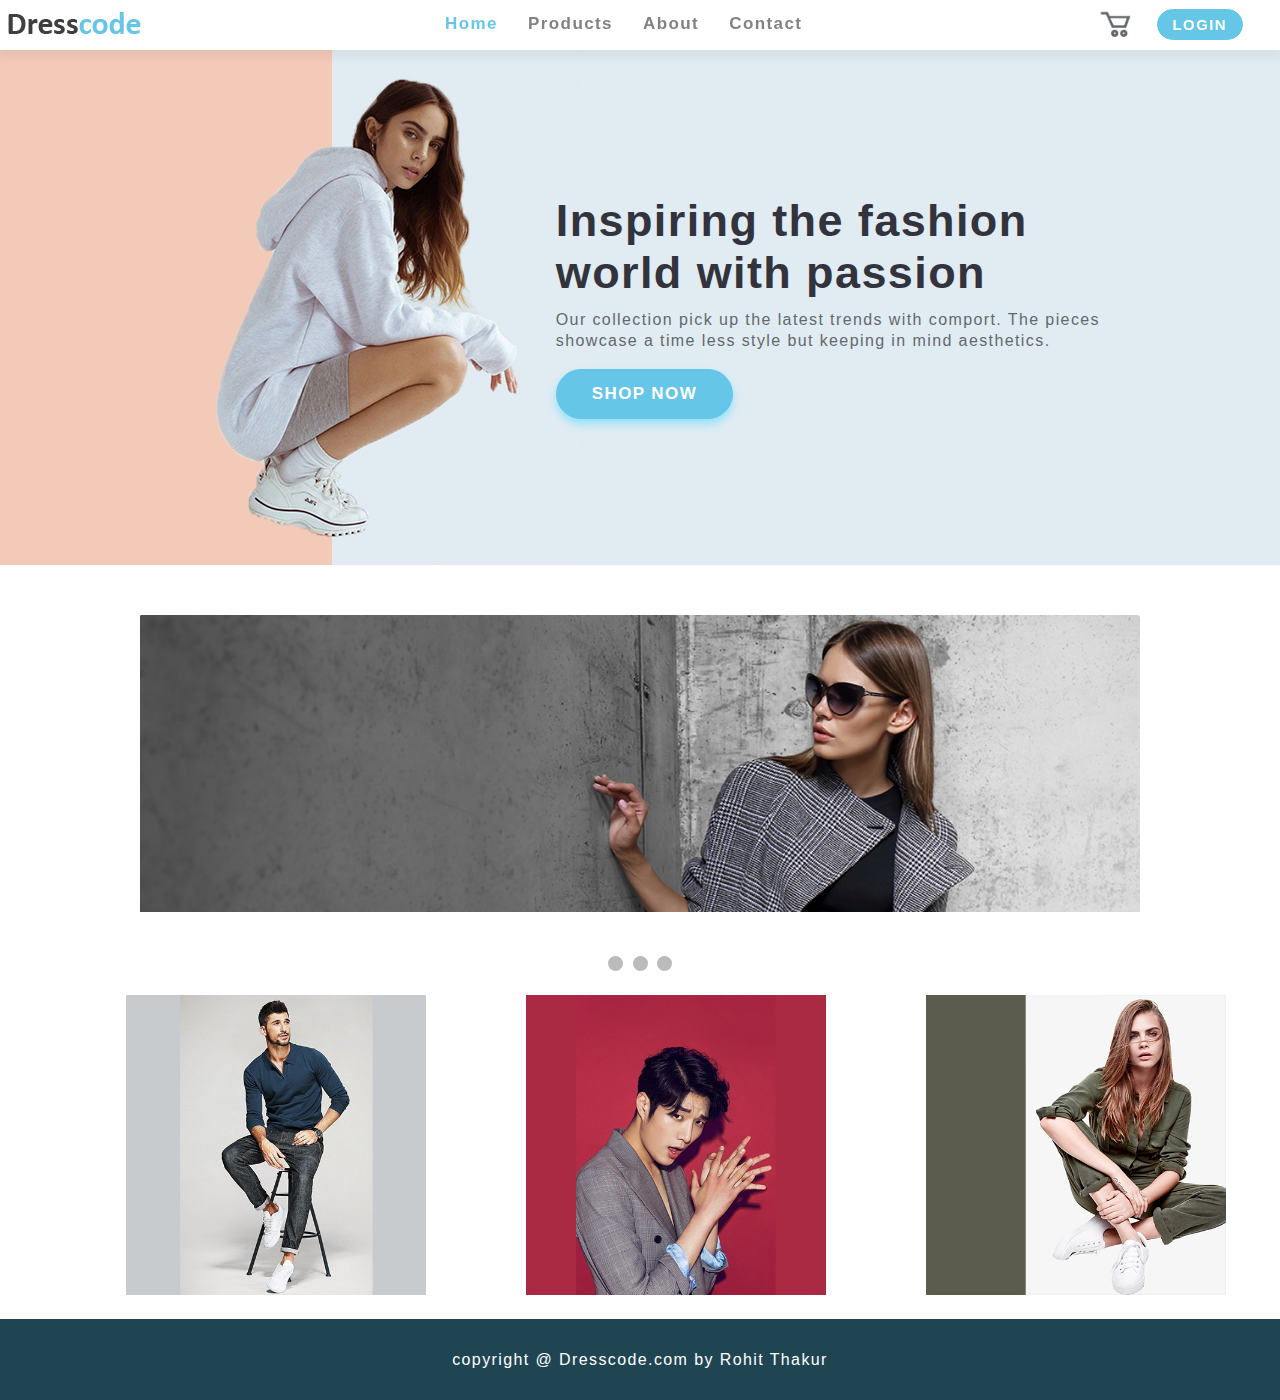
<file: index.html>
<!DOCTYPE html>
<html>
<head>

	<meta charset="utf-8">
    <meta http-equiv="x-ua-compatible" content="ie=edge">
    <meta name="description" content="">
    <meta name="viewport" content="width=device-width, initial-scale=1, shrink-to-fit=no">

	<title>DressCode</title>

	<link rel="stylesheet" href="style.css">

    <style>
        .nav .navbar .ho {
        color: #66c6e8}

        .nav .navbar .ho :hover{
        background: #66c6e8;
        color: white;
        }
    </style>
	

</head>
 <body>

 	<div class="nav">

        <div class="logo">
            <img src="images/logo01.png">
            <div style="float: right; padding: 9px; padding-right: 37px;">
            	<a class="main-btn" href="login.html">Login</a>
            </div>
            <div style="float: right;padding-top: 7px; padding-right: 15px;">
            	<img style="height: 35px;cursor: pointer;" src="images/cart01.png">
            </div>
        </div>

        <div style="font-family: 'Montserrat', sans-serif;  font-weight: 700;  letter-spacing: 1.4px;" class="navbar">

            <a class="ho" href="#">Home</a>
            <a href="products/allproducts_webpage/index.html">Products</a>
            <a href="about.html">About</a>
            <a href="contact.html">Contact</a>
              
            <!--<button style="float: right;">Sign in</button> -->      
        </div>               
    </div>
 	
    <div class="container">
        <div class="home">
            <div class="row">
                <h1>Inspiring the fashion<br>world with passion</h1>
                <p style="margin-top: 10px;">Our collection pick up the latest trends with comport. The pieces <br> showcase a time less style but keeping in mind aesthetics.</p><br>
                <a style="font-family: 'Montserrat', sans-serif;  font-weight: 700;  letter-spacing: 1.4px;" class="exp" href="products/allproducts_webpage/index.html">Shop Now</a>
            </div>
        </div>
    </div>

    


    <div class="slideshow-container">

        <!-- Full-width images with number and caption text -->
        <div class="mySlides fade">
            <img src="images/bn-01.jpg" style="width:100%">
        </div>

            <div class="mySlides fade">
            <img src="images/bn-02.jpg" style="width:100%">
        </div>

        <div class="mySlides fade">
            <img src="images/bn-03.jpg" style="width:100%">
        </div>

        <!-- Next and previous buttons -->
        <a class="prev" onclick="plusSlides(-1)">&#10094;</a>
        <a class="next" onclick="plusSlides(1)">&#10095;</a>
    </div>  <br>

        <!-- The dots/circles -->
    <div style="text-align:center">
        <span class="dot" onclick="currentSlide(1)"></span>
        <span class="dot" onclick="currentSlide(2)"></span>
        <span class="dot" onclick="currentSlide(3)"></span>
    </div>








    <div class="container2">
        <div class="row">
            <div class="column">
                <img style="margin-left: 126px;" src="images/img-2.jpg">           
            </div>
            <div style="margin-left: 100px;" class="column">
                <img src="images/img-1.jpg">
            </div>
            <div style="margin-left: 100px;" class="column">
                <img src="images/img-3.jpg">
            </div>
        </div>
    </div>



    <div class="footer">
        <p>copyright @ Dresscode.com by Rohit Thakur</p>
    </div>


   <script src="main.js"></script>
 </body>
</html>
</file>
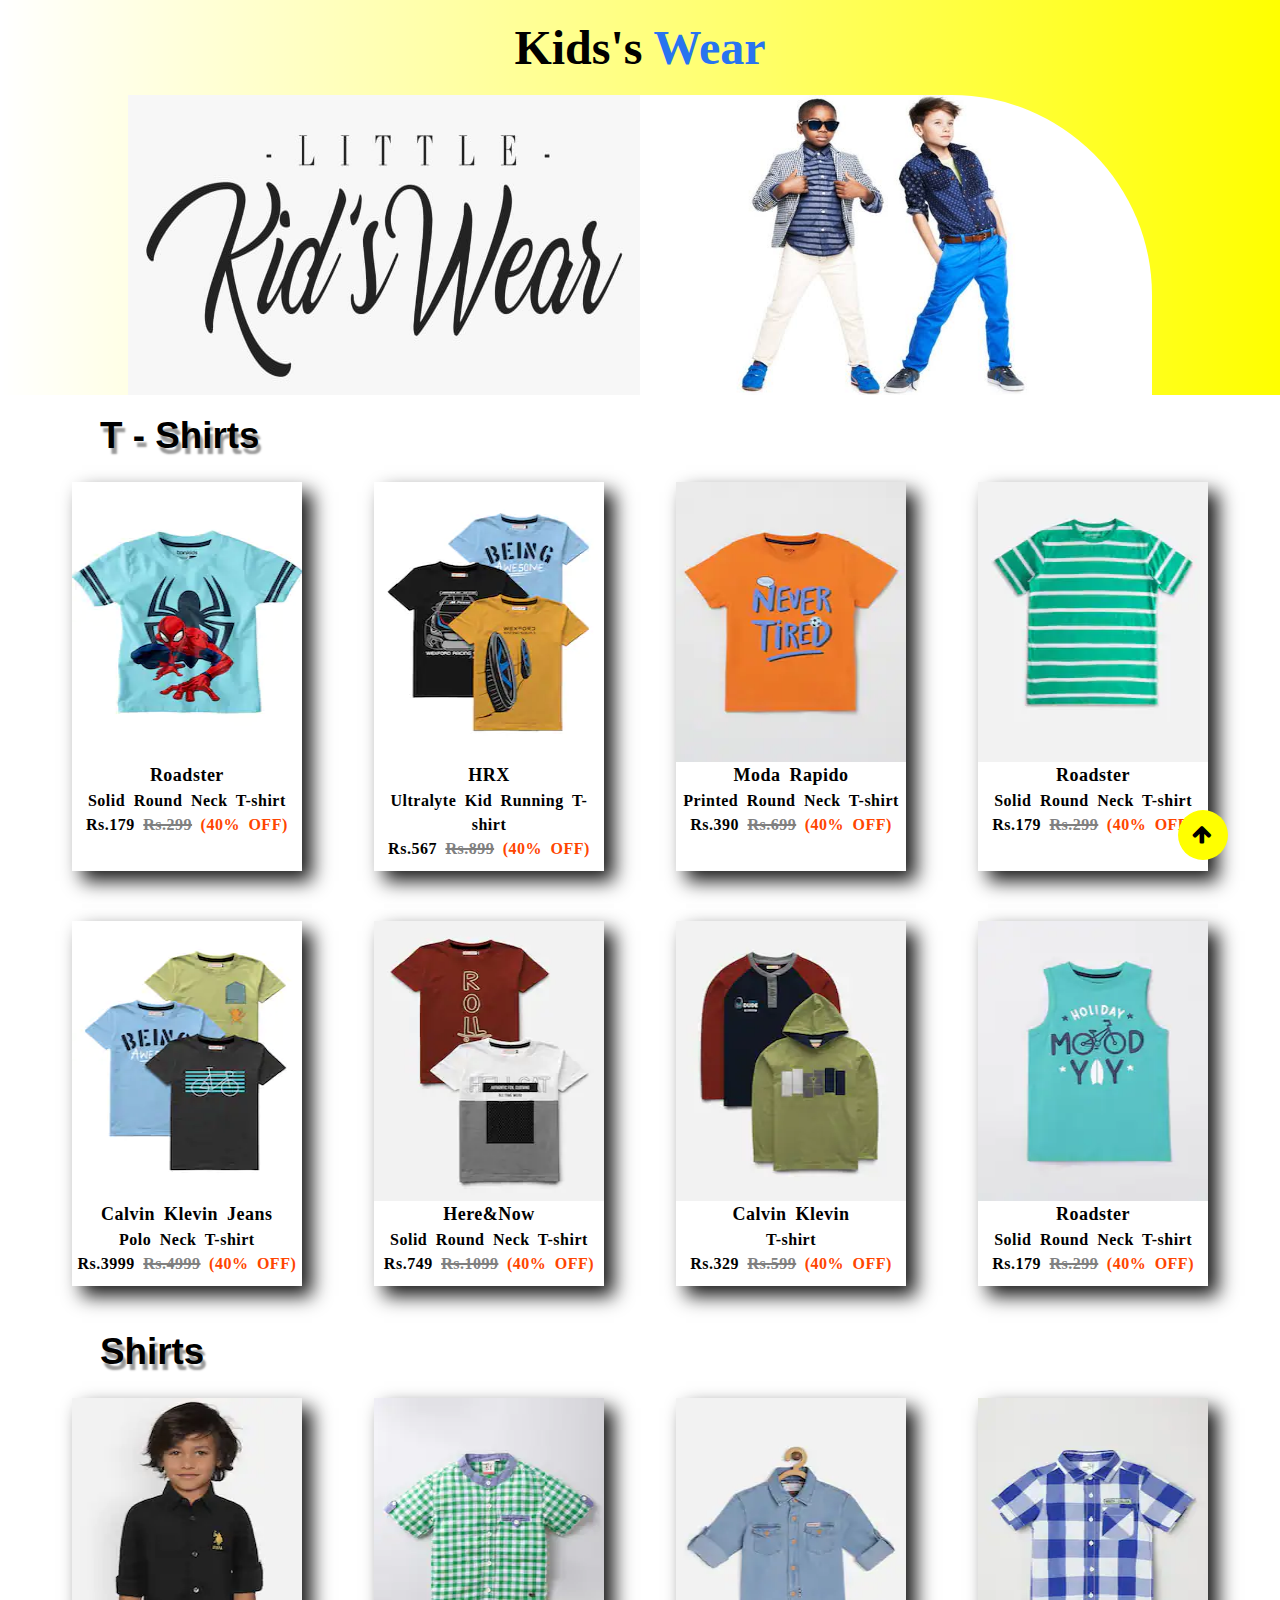
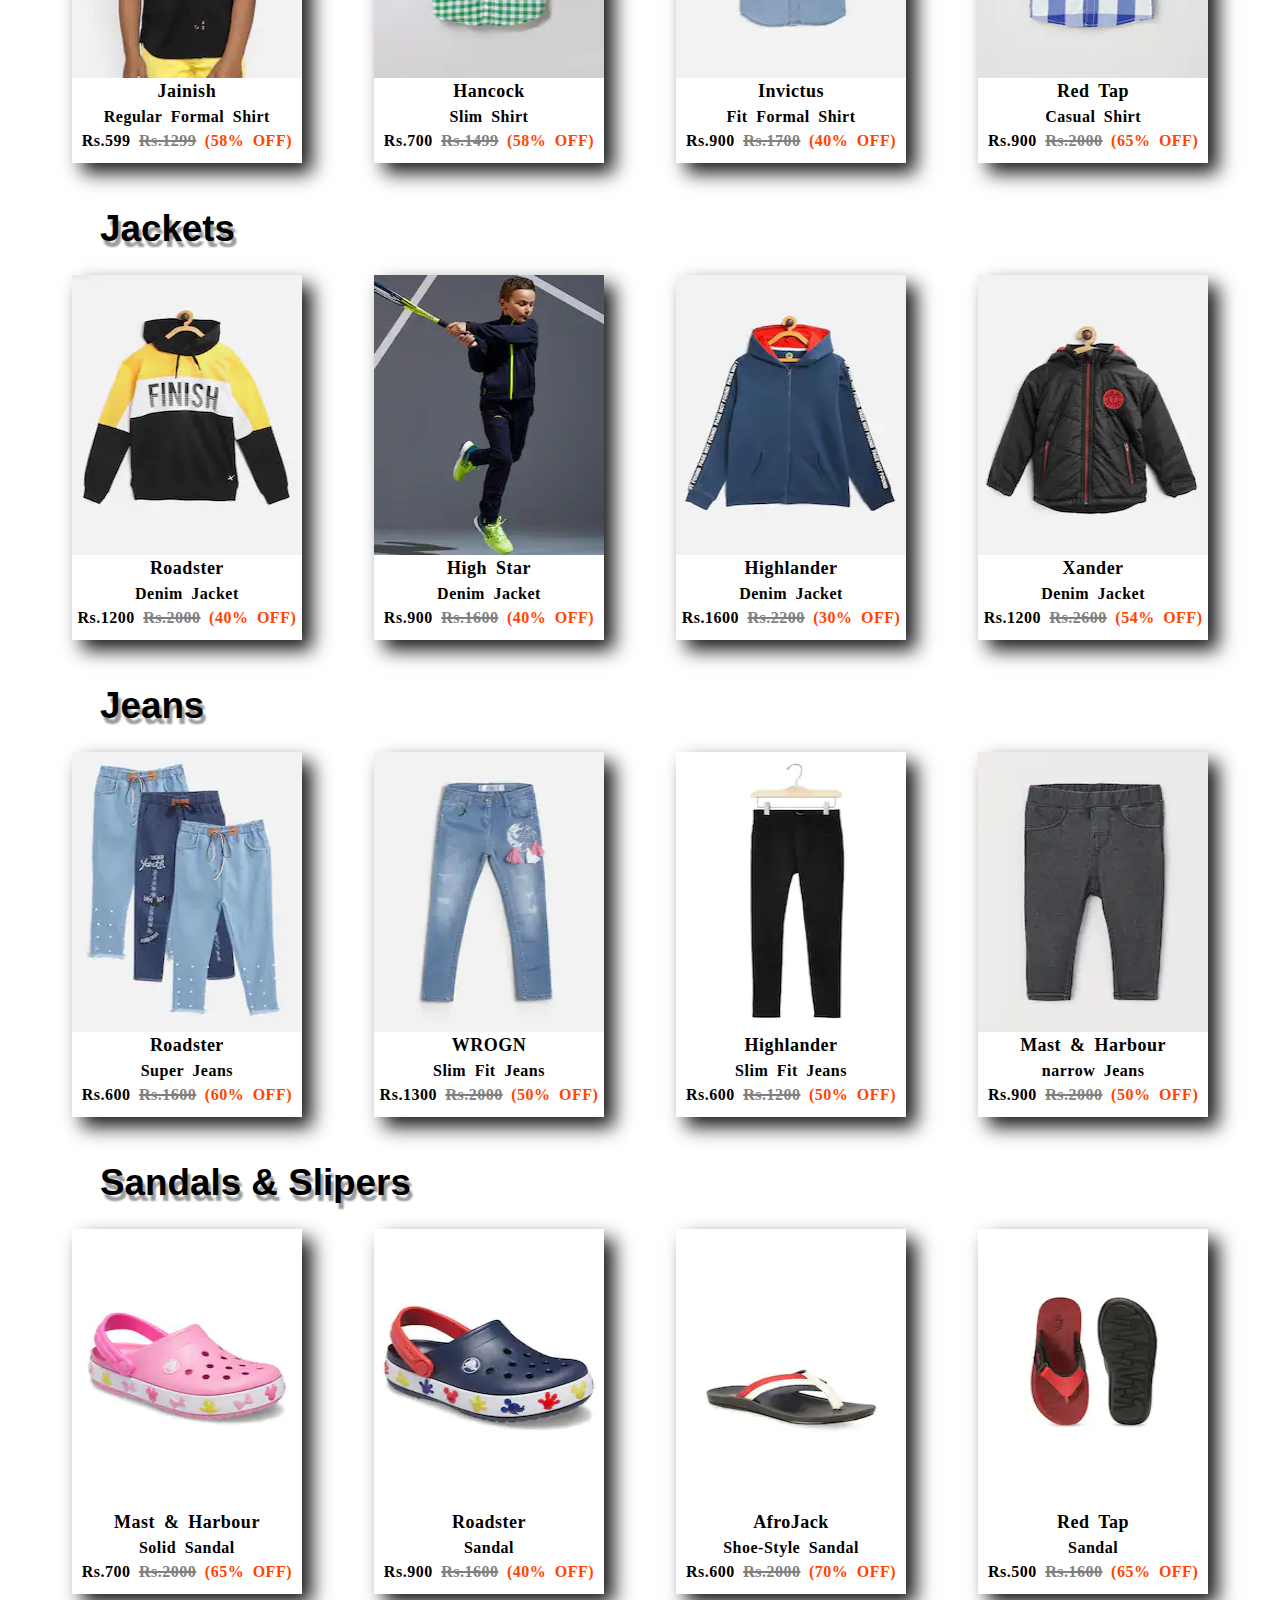
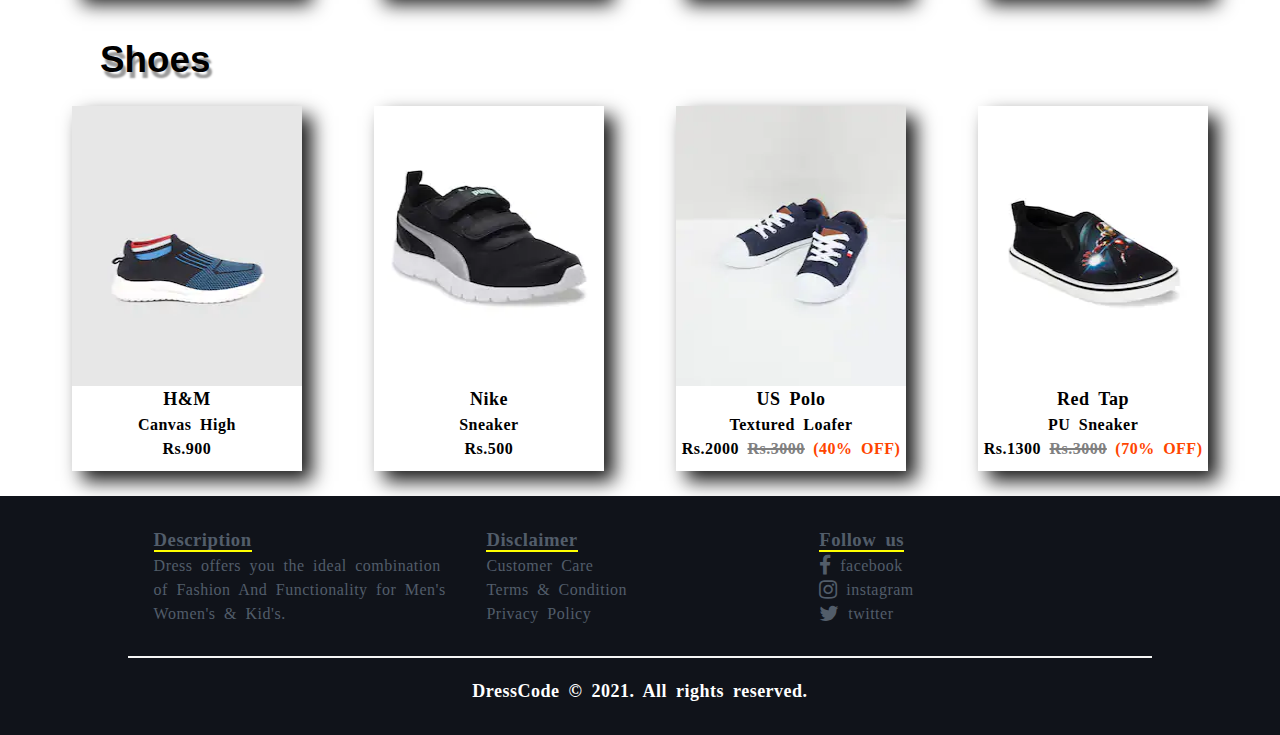
<file: products/allproducts_webpage/kids_webpage/index.html>
<!DOCTYPE html>
<html lang="en">

<head>
    <meta charset="UTF-8">
    <meta http-equiv="X-UA-Compatible" content="IE=edge">
    <meta name="viewport" content="width=device-width, initial-scale=1.0">
    <title>Document</title>
    <link rel="stylesheet" href="https://cdnjs.cloudflare.com/ajax/libs/font-awesome/4.7.0/css/font-awesome.min.css">
    <style>
        html {
            scroll-behavior: smooth;
        }

        * {
            margin: 0;
            padding: 0;
            box-sizing: border-box;

        }

        header h1 {
            background-image: linear-gradient(to right,rgba(255,0,0,0), yellow);
            font-size: 3rem;
            padding: 20px 0 20px 0;
            text-align: center;
            font-weight: 1400;
            font-family: cursive;
            
        }

        .section1 {
            /* background-color: yellow; */
            background-image: linear-gradient(to right,rgba(255,0,0,0), yellow);

        }

        section .photo-landscape {
            width: 80%;
            margin: 0 auto 0 auto;
        }

        /* .temp{
            background-color: hotpink;
        } */
        section div {
            display: flex;
            flex-wrap: wrap;
            justify-content: space-evenly;
        }

        section div figure {
            /* border: 2px solid black; */
            width: 18%;
            display: flex;
            flex-wrap: wrap;
            flex-direction: column;
            margin: 25px 0 25px 0;
            box-shadow: 10px 10px 18px rgba(0, 0, 0, .9);
            cursor: pointer;
        }

        section div figure figcaption {
            /* background-color: blueviolet; */
            padding: 0 0 10px 0;
            font-weight: bold;
            text-align: center;
            line-height: 1.5;
            word-spacing: .25em;
            letter-spacing: .5px;
        }

        section h1 {
            font-size: 2.3rem;
            font-weight: bolder;
            margin-left: 100px;
            padding: 20px 0 0 0;
            font-family: Verdana, Geneva, Tahoma, sans-serif;
            text-shadow: 3px 6px 2px rgba(0,0,0,.4);
        }

        .foot0 {
            width: 80%;
            margin: 0 auto 0 auto;
            /* background: gray; */
        }

        .foot1 {
            /* background: green; */
            display: flex;
            flex-wrap: wrap;
            justify-content: space-evenly;
            padding: 30px 0 30px 0;
        }

        .footInfo {
            width: 30%;
        }

        .footInfo a {
            text-decoration: none;
            color: #525d6a;
        }

        .footInfo a:hover {
            color: white;
            text-decoration: 1px solid whitesmoke underline;
        }

        .footInfo h3 span {
            border-bottom: 2px solid yellow;
        }

        .foot2 {
            text-align: center;
            font-size: large;
            font-weight: bolder;
            padding: 20px 0 30px 0;
        }

        footer {
            background: #10131a;
            color: #525d6a;
            font-size: medium;
            line-height: 1.5;
            word-spacing: .25em;
            letter-spacing: .5px;
            position: relative;
        }

        .scrollup {
            width: 50px;
            height: 50px;
            background-color: yellow;
            font-weight: bolder;
            color: black;
            display: flex;
            align-items: center;
            justify-content: center;
            border-radius: 50%;
            position: fixed;
            left: 92%;
            top: 90%;
        }

        #price {
            color: gray;
            text-decoration: 2px solid gray line-through;
        }

        #offer {
            color: orangered;
            font-weight: bolder;
        }

        #brand-name {
            font-weight: bold;
            font-size: large;
        }
    </style>
</head>

<body id="body">
    <header>
        <h1> Kids's <span style="color: #2874f0;">Wear</span></h1>
    </header>
    <section class="section1">
        <div class="photo-landscape">
            <img src="kidphoto1.jpeg" alt="error.... in loading photo" width="50%" height="300">
            <img src="kidphoto2.jpeg" alt="error.... in loading photo" width="50%" height="300" style="border-radius: 0 200px 0 0;">
        </div>
    </section>
    <section>
        <h1>T - Shirts</h1>
        <div>
            <figure>
                <img src="photo1.webp" alt="Error...loading image" width="100%" height="280">
                <figcaption>
                    <span id="brand-name">Roadster</span><br>Solid Round Neck T-shirt <br>Rs.179 <span id="price">
                        Rs.299</span> <span id="offer">(40% OFF)</span>
                </figcaption>
            </figure>
            <figure>
                <img src="photo2.webp" alt="Error...loading image" width="100%" height="280">
                <figcaption><span id="brand-name">HRX</span><br>Ultralyte Kid Running T-shirt <br>Rs.567 <span
                        id="price">Rs.899</span> <span id="offer">(40% OFF)</span>
                </figcaption>
            </figure>
            <figure>
                <img src="photo3.webp" alt="Error...loading image" width="100%" height="280">
                <figcaption><span id="brand-name">Moda Rapido</span><br>Printed Round Neck T-shirt <br>Rs.390 <span
                        id="price">Rs.699</span> <span id="offer">(40% OFF)</span></figcaption>
            </figure>
            <figure>
                <img src="photo4.webp" alt="Error...loading image" width="100%" height="280">
                <figcaption><span id="brand-name">Roadster</span><br> Solid Round Neck T-shirt <br>Rs.179 <span
                        id="price">Rs.299</span> <span id="offer">(40% OFF)</span></figcaption>
            </figure>
        </div>
        <div>
            <figure>
                <img src="photo5.webp" alt="Error...loading image" width="100%" height="280">
                <figcaption><span id="brand-name">Calvin Klevin Jeans</span><br>  Polo Neck T-shirt <br>Rs.3999 <span
                        id="price">Rs.4999</span> <span id="offer">(40% OFF)</span></figcaption>
            </figure>
            <figure>
                <img src="photo6.webp" alt="Error...loading image" width="100%" height="280">
                <figcaption><span id="brand-name">Here&Now</span><br>Solid Round Neck T-shirt <br>Rs.749 <span
                        id="price">
                        Rs.1099</span> <span id="offer">(40% OFF)</span></figcaption>
            </figure>
            <figure>
                <img src="photo7.webp" alt="Error...loading image" width="100%" height="280">
                <figcaption><span id="brand-name">Calvin Klevin</span><br> T-shirt <br>Rs.329 <span id="price">
                    Rs.599</span> <span id="offer">(40% OFF)</span></figcaption>
            </figure>
            <figure>
                <img src="photo8.webp" alt="Error...loading image" width="100%" height="280">
                <figcaption><span id="brand-name">Roadster</span><br>Solid Round Neck T-shirt <br>Rs.179 <span
                        id="price">Rs.299</span> <span id="offer">(40% OFF)</span></figcaption>
            </figure>
        </div>
    </section>
    <section>
        <h1>Shirts</h1>
        <div>
            <figure>
                <img src="photo9.webp" alt="Error...loading image" width="100%" height="280">
                <figcaption><span id="brand-name">Jainish</span><br>Regular Formal Shirt <br>Rs.599 <span
                        id="price">Rs.1299</span> <span id="offer">(58% OFF)</span></figcaption>
            </figure>
            <figure>
                <img src="photo10.webp" alt="Error...loading image" width="100%" height="280">
                <figcaption><span id="brand-name">Hancock</span><br> Slim Shirt <br>Rs.700 <span
                        id="price">Rs.1499</span> <span id="offer">(58% OFF)</span></figcaption>
            </figure>
            <figure>
                <img src="photo11.webp" alt="Error...loading image" width="100%" height="280">
                <figcaption><span id="brand-name">Invictus</span><br> Fit Formal Shirt <br>Rs.900 <span
                        id="price">Rs.1700</span> <span id="offer">(40% OFF)</span></figcaption>
            </figure>
            <figure>
                <img src="photo12.webp" alt="Error...loading image" width="100%" height="280">
                <figcaption><span id="brand-name">Red Tap</span><br>Casual Shirt <br>Rs.900 <span
                        id="price">Rs.2000</span> <span id="offer">(65% OFF)</span></figcaption>
            </figure>
        </div>
    </section>
    <section>
        <h1>Jackets</h1>
        <div>
            <figure>
                <img src="photo13.webp" alt="Error...loading image" width="100%" height="280">
                <figcaption><span id="brand-name">Roadster</span><br> Denim Jacket <br>Rs.1200 <span
                        id="price">Rs.2000</span> <span id="offer">(40% OFF)</span></figcaption>
            </figure>
            <figure>
                <img src="photo14.webp" alt="Error...loading image" width="100%" height="280">
                <figcaption><span id="brand-name">High Star</span><br> Denim Jacket <br>Rs.900 <span
                        id="price">Rs.1600</span> <span id="offer">(40% OFF)</span></figcaption>
            </figure>
            <figure>
                <img src="photo15.webp" alt="Error...loading image" width="100%" height="280">
                <figcaption><span id="brand-name">Highlander</span><br> Denim Jacket <br>Rs.1600 <span
                        id="price">Rs.2200</span> <span id="offer">(30% OFF)</span></figcaption>
            </figure>
            <figure>
                <img src="photo16.webp" alt="Error...loading image" width="100%" height="280">
                <figcaption><span id="brand-name">Xander</span><br> Denim Jacket <br>Rs.1200 <span
                        id="price">Rs.2600</span> <span id="offer">(54% OFF)</span></figcaption>
            </figure>
        </div>
    </section>
    <section>
        <h1>Jeans</h1>
        <div>
            <figure>
                <img src="photo17.webp" alt="Error...loading image" width="100%" height="280">
                <figcaption><span id="brand-name">Roadster</span><br> Super Jeans <br>Rs.600 <span
                        id="price">Rs.1600</span> <span id="offer">(60% OFF)</span></figcaption>
            </figure>
            <figure>
                <img src="photo18.webp" alt="Error...loading image" width="100%" height="280">
                <figcaption><span id="brand-name">WROGN</span><br> Slim Fit Jeans <br>Rs.1300 <span
                        id="price">Rs.2000</span> <span id="offer">(50% OFF)</span></figcaption>
            </figure>
            <figure>
                <img src="photo19.webp" alt="Error...loading image" width="100%" height="280">
                <figcaption><span id="brand-name">Highlander</span><br> Slim Fit Jeans <br>Rs.600 <span
                        id="price">Rs.1200</span> <span id="offer">(50% OFF)</span></figcaption>
            </figure>
            <figure>
                <img src="photo20.webp" alt="Error...loading image" width="100%" height="280">
                <figcaption><span id="brand-name">Mast & Harbour</span><br> narrow Jeans <br>Rs.900 <span
                        id="price">Rs.2000</span> <span id="offer">(50% OFF)</span></figcaption>
            </figure>
        </div>
    </section>
    <section>
        <h1>Sandals & Slipers</h1>
        <div>
            <figure>
                <img src="photo21.webp" alt="Error...loading image" width="100%" height="280">
                <figcaption><span id="brand-name">Mast & Harbour</span><br> Solid Sandal <br>Rs.700 <span
                        id="price">Rs.2000</span> <span id="offer">(65% OFF)</span></figcaption>
            </figure>
            <figure>
                <img src="photo22.webp" alt="Error...loading image" width="100%" height="280">
                <figcaption><span id="brand-name">Roadster</span><br> Sandal <br>Rs.900 <span
                        id="price">Rs.1600</span> <span id="offer">(40% OFF)</span></figcaption>
            </figure>
            <figure>
                <img src="photo23.webp" alt="Error...loading image" width="100%" height="280">
                <figcaption><span id="brand-name">AfroJack</span><br> Shoe-Style Sandal <br>Rs.600 <span
                        id="price">Rs.2000</span> <span id="offer">(70% OFF)</span></figcaption>
            </figure>
            <figure>
                <img src="photo24.webp" alt="Error...loading image" width="100%" height="280">
                <figcaption><span id="brand-name">Red Tap</span><br> Sandal <br>Rs.500 <span
                        id="price">Rs.1600</span> <span id="offer">(65% OFF)</span></figcaption>
            </figure>
        </div>
    </section>
    <section>
        <h1>Shoes</h1>
        <div>
            <figure>
                <img src="photo25.webp" alt="Error...loading image" width="100%" height="280">
                <figcaption><span id="brand-name">H&M</span><br>Canvas High <br>Rs.900 </figcaption>
            </figure>
            <figure>
                <img src="photo26.webp" alt="Error...loading image" width="100%" height="280">
                <figcaption><span id="brand-name">Nike</span><br> Sneaker <br>Rs.500</figcaption>
            </figure>
            <figure>
                <img src="photo27.webp" alt="Error...loading image" width="100%" height="280">
                <figcaption><span id="brand-name">US Polo</span><br> Textured Loafer <br>Rs.2000 <span
                        id="price">Rs.3000</span> <span id="offer">(40% OFF)</span></figcaption>
            </figure>
            <figure>
                <img src="photo28.webp" alt="Error...loading image" width="100%" height="280">
                <figcaption><span id="brand-name">Red Tap</span><br> PU Sneaker <br>Rs.1300 <span
                        id="price">Rs.3000</span> <span id="offer">(70% OFF)</span></figcaption>
            </figure>
        </div>
    </section>
    <footer>
        <div class="foot0">
            <div class="foot1">
                <div class="footInfo">
                    <h3><span>Description</span></h3>
                    Dress offers you the ideal combination of Fashion And Functionality for Men's Women's & Kid's.
                </div>
                <div class="footInfo">
                    <h3><span>Disclaimer</span></h3>
                    Customer Care <br> Terms & Condition <br> Privacy Policy
                </div>
                <div class="footInfo">
                    <h3><span>Follow us</span></h3>
                    <p><a href="https://www.facebook.com" target="_blank"><i class="fa fa-facebook fa-lg"></i>
                            facebook</a></p>
                    <p><a href="https://www.instagram.com" target="_blank"><i class="fa fa-instagram fa-lg"></i>
                            instagram</a></p>
                    <p><a href="https://www.twitter.com" target="_blank"><i class="fa fa-twitter fa-lg"></i> twitter</a>
                    </p>
                </div>
            </div>
            <hr size="2" color="whitesmoke">
            <div class="foot2">
                <p style="color: white;">DressCode &copy 2021. All rights reserved.</p>
            </div>
        </div>
        <a href="#body">
            <div class="scrollup"><i class="fa fa-arrow-up fa-lg"></i></div>
        </a>
    </footer>

</body>

</html>
</file>
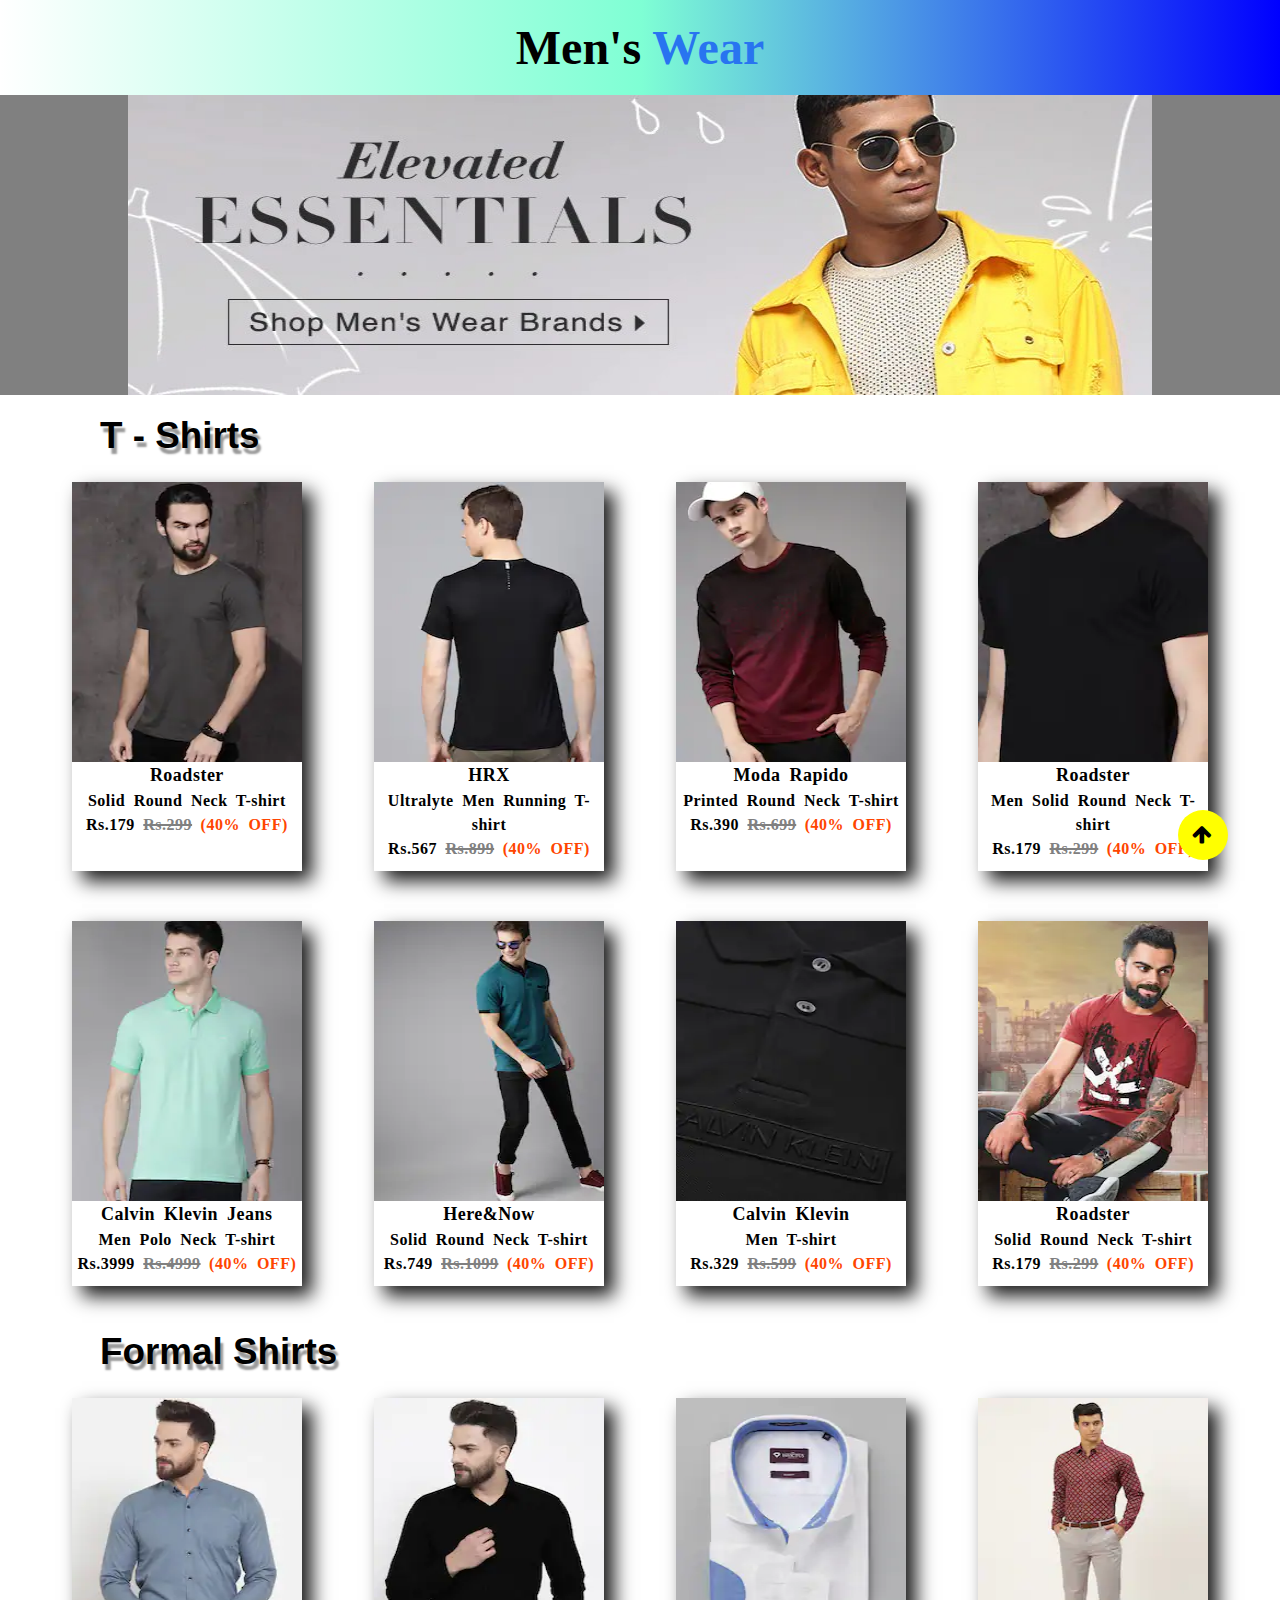
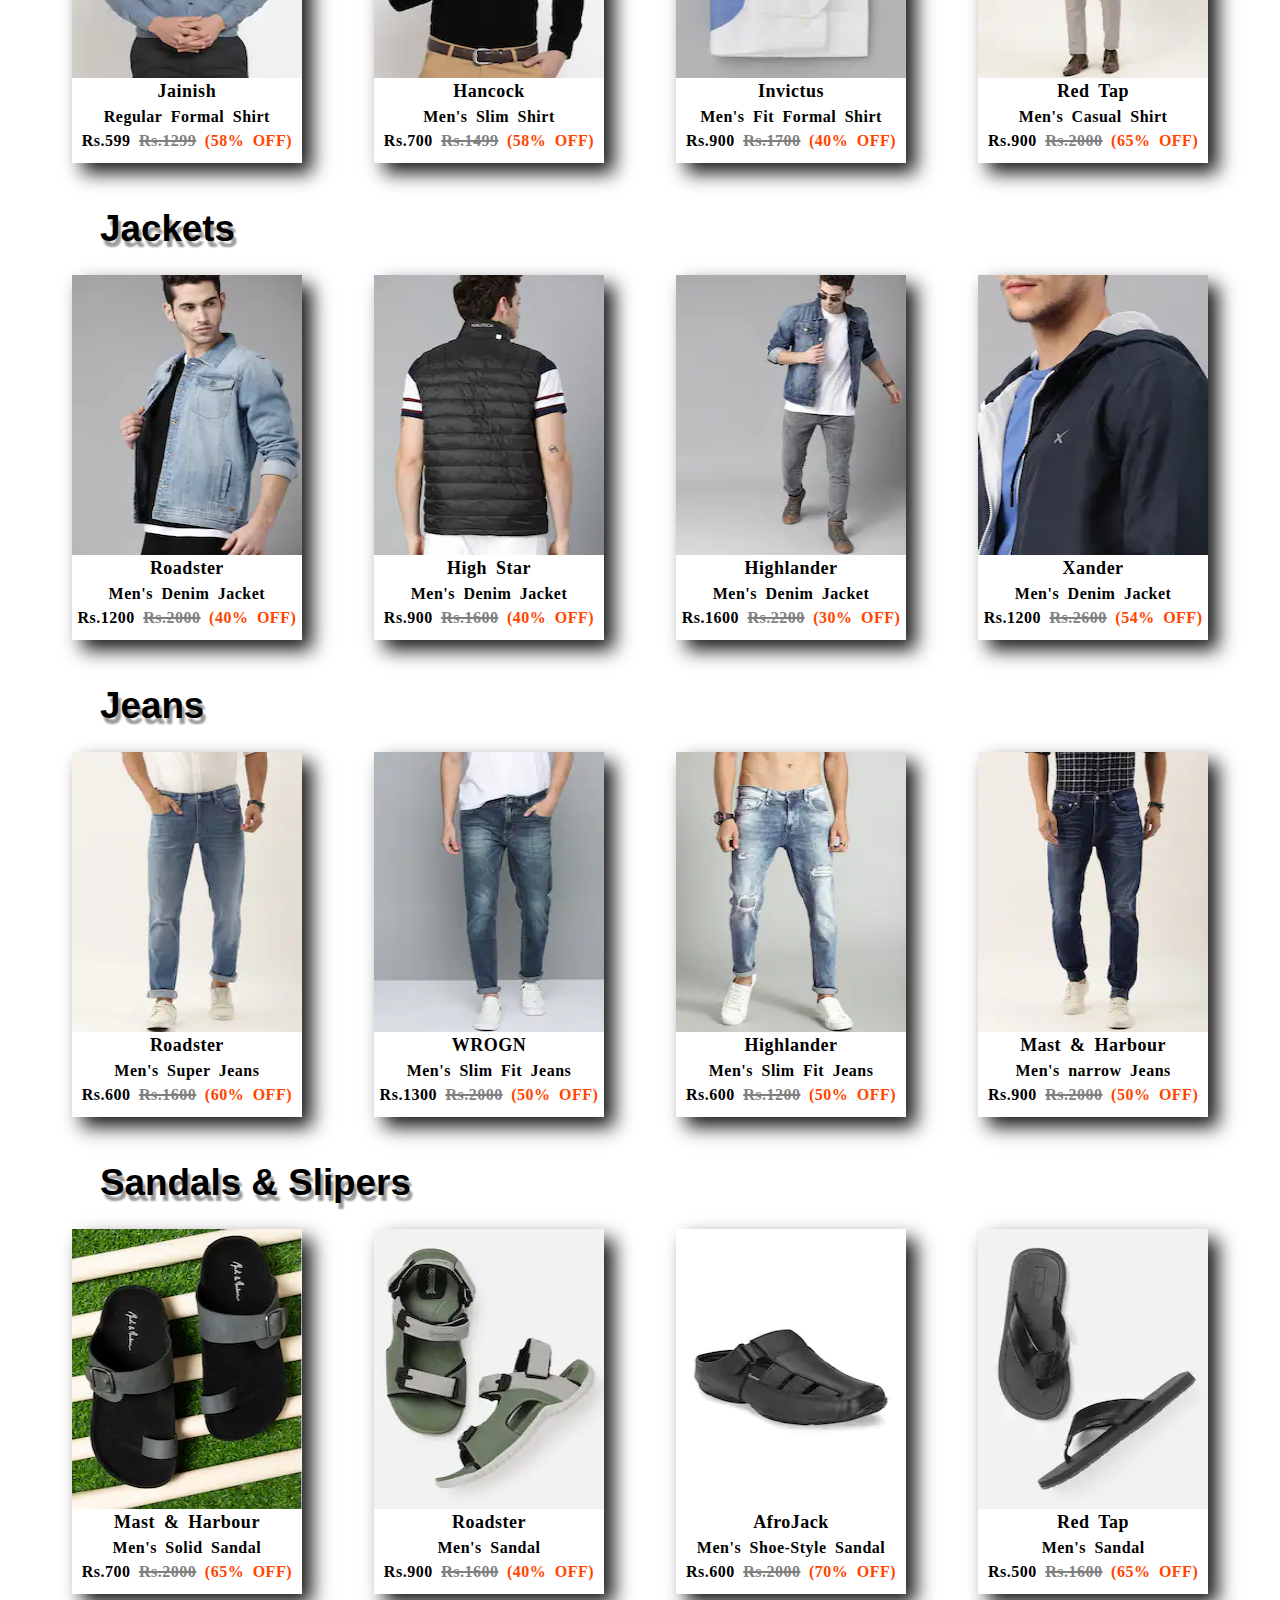
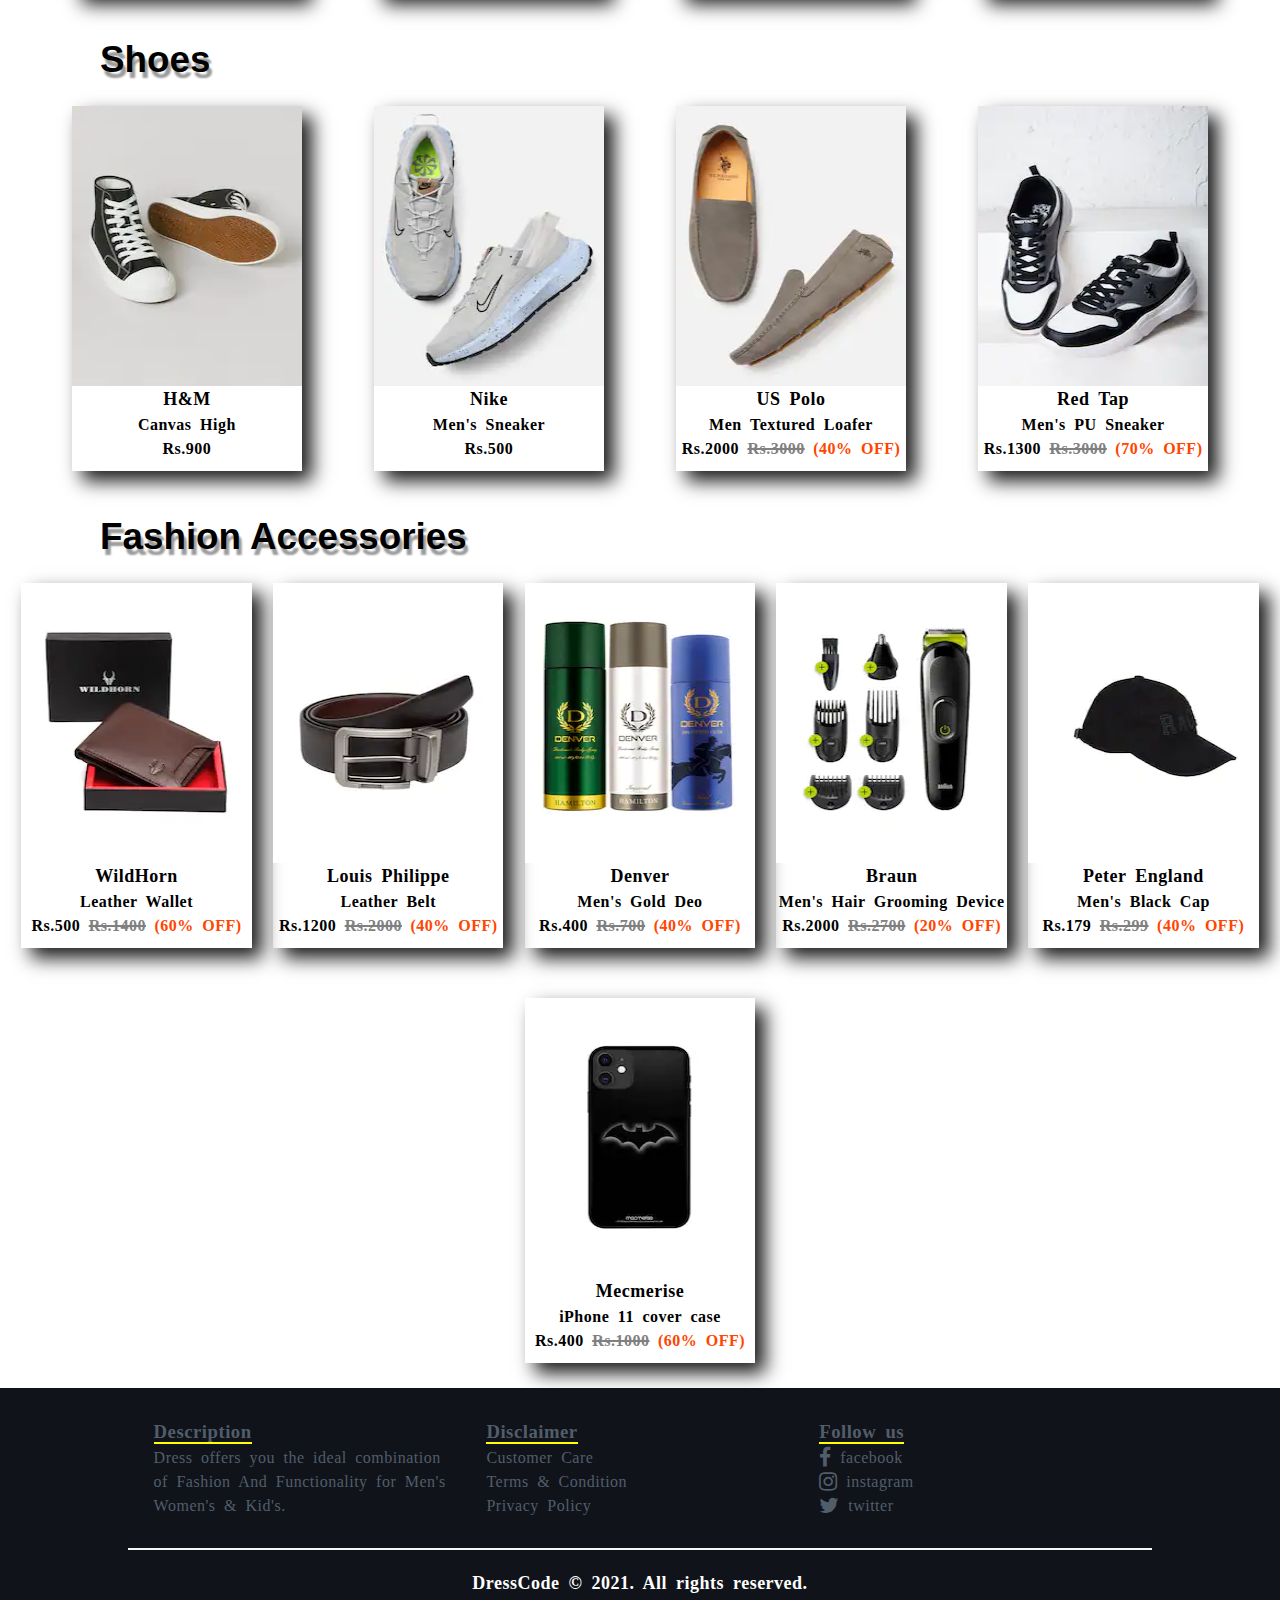
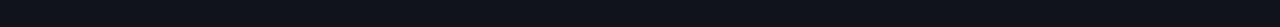
<file: products/allproducts_webpage/mens_webpage/index.html>
<!DOCTYPE html>
<html lang="en">

<head>
    <meta charset="UTF-8">
    <meta http-equiv="X-UA-Compatible" content="IE=edge">
    <meta name="viewport" content="width=device-width, initial-scale=1.0">
    <title>Document</title>
    <link rel="stylesheet" href="https://cdnjs.cloudflare.com/ajax/libs/font-awesome/4.7.0/css/font-awesome.min.css">
    <style>
        html {
            scroll-behavior: smooth;
        }

        * {
            margin: 0;
            padding: 0;
            box-sizing: border-box;

        }

        header h1 {
            background-image: linear-gradient(to right, rgba(255,0,0,0), aquamarine,blue);
            font-size: 3rem;
            padding: 20px 0 20px 0;
            text-align: center;
            font-weight: bolder;
            font-family: cursive;
            
        }

        .section1 {
            background-color: gray;
        }

        section .photo-landscape {
            width: 80%;
            margin: 0 auto 0 auto;
        }

        /* .temp{
            background-color: hotpink;
        } */
        section div {
            display: flex;
            flex-wrap: wrap;
            justify-content: space-evenly;
        }

        section div figure {
            /* border: 2px solid black; */
            width: 18%;
            display: flex;
            flex-wrap: wrap;
            flex-direction: column;
            margin: 25px 0 25px 0;
            box-shadow: 10px 10px 18px rgba(0, 0, 0, .9);
            cursor: pointer;
        }

        section div figure figcaption {
            /* background-color: blueviolet; */
            padding: 0 0 10px 0;
            font-weight: bold;
            text-align: center;
            line-height: 1.5;
            word-spacing: .25em;
            letter-spacing: .5px;
        }

        section h1 {
            font-size: 2.3rem;
            font-weight: bolder;
            margin-left: 100px;
            padding: 20px 0 0 0;
            font-family: Verdana, Geneva, Tahoma, sans-serif;
            text-shadow: 3px 6px 2px rgba(0,0,0,.4);
        }

        .foot0 {
            width: 80%;
            margin: 0 auto 0 auto;
            /* background: gray; */
        }

        .foot1 {
            /* background: green; */
            display: flex;
            flex-wrap: wrap;
            justify-content: space-evenly;
            padding: 30px 0 30px 0;
        }

        .footInfo {
            width: 30%;
        }

        .footInfo a {
            text-decoration: none;
            color: #525d6a;
        }

        .footInfo a:hover {
            color: white;
            text-decoration: 1px solid whitesmoke underline;
        }

        .footInfo h3 span {
            border-bottom: 2px solid yellow;
        }

        .foot2 {
            text-align: center;
            font-size: large;
            font-weight: bolder;
            padding: 20px 0 30px 0;
        }

        footer {
            background: #10131a;
            color: #525d6a;
            font-size: medium;
            line-height: 1.5;
            word-spacing: .25em;
            letter-spacing: .5px;
            position: relative;
        }

        .scrollup {
            width: 50px;
            height: 50px;
            background-color: yellow;
            font-weight: bolder;
            color: black;
            display: flex;
            align-items: center;
            justify-content: center;
            border-radius: 50%;
            position: fixed;
            left: 92%;
            top: 90%;
        }

        #price {
            color: gray;
            text-decoration: 2px solid gray line-through;
        }

        #offer {
            color: orangered;
            font-weight: bolder;
        }

        #brand-name {
            font-weight: bold;
            font-size: large;
        }
    </style>
</head>

<body id="body">
    <header>
        <h1> Men's <span style="color: #2874f0;">Wear</span></h1>
    </header>
    <section class="section1">
        <div class="photo-landscape">
            <img src="photo0.jpeg" alt="error.... in loading photo" width="100%" height="300">
        </div>
    </section>
    <section>
        <h1>T - Shirts</h1>
        <div>
            <figure>
                <img src="photo1.webp" alt="Error...loading image" width="100%" height="280">
                <figcaption>
                    <span id="brand-name">Roadster</span><br>Solid Round Neck T-shirt <br>Rs.179 <span id="price">
                        Rs.299</span> <span id="offer">(40% OFF)</span>
                </figcaption>
            </figure>
            <figure>
                <img src="photo2.webp" alt="Error...loading image" width="100%" height="280">
                <figcaption><span id="brand-name">HRX</span><br>Ultralyte Men Running T-shirt <br>Rs.567 <span
                        id="price">Rs.899</span> <span id="offer">(40% OFF)</span>
                </figcaption>
            </figure>
            <figure>
                <img src="photo3.webp" alt="Error...loading image" width="100%" height="280">
                <figcaption><span id="brand-name">Moda Rapido</span><br>Printed Round Neck T-shirt <br>Rs.390 <span
                        id="price">Rs.699</span> <span id="offer">(40% OFF)</span></figcaption>
            </figure>
            <figure>
                <img src="photo4.webp" alt="Error...loading image" width="100%" height="280">
                <figcaption><span id="brand-name">Roadster</span><br> Men Solid Round Neck T-shirt <br>Rs.179 <span
                        id="price">Rs.299</span> <span id="offer">(40% OFF)</span></figcaption>
            </figure>
        </div>
        <div>
            <figure>
                <img src="photo5.webp" alt="Error...loading image" width="100%" height="280">
                <figcaption><span id="brand-name">Calvin Klevin Jeans</span><br> Men Polo Neck T-shirt <br>Rs.3999 <span
                        id="price">Rs.4999</span> <span id="offer">(40% OFF)</span></figcaption>
            </figure>
            <figure>
                <img src="photo6.webp" alt="Error...loading image" width="100%" height="280">
                <figcaption><span id="brand-name">Here&Now</span><br>Solid Round Neck T-shirt <br>Rs.749 <span
                        id="price">
                        Rs.1099</span> <span id="offer">(40% OFF)</span></figcaption>
            </figure>
            <figure>
                <img src="photo7.webp" alt="Error...loading image" width="100%" height="280">
                <figcaption><span id="brand-name">Calvin Klevin</span><br>Men T-shirt <br>Rs.329 <span id="price">
                    Rs.599</span> <span id="offer">(40% OFF)</span></figcaption>
            </figure>
            <figure>
                <img src="photo8.webp" alt="Error...loading image" width="100%" height="280">
                <figcaption><span id="brand-name">Roadster</span><br>Solid Round Neck T-shirt <br>Rs.179 <span
                        id="price">Rs.299</span> <span id="offer">(40% OFF)</span></figcaption>
            </figure>
        </div>
    </section>
    <section>
        <h1>Formal Shirts</h1>
        <div>
            <figure>
                <img src="photo9.webp" alt="Error...loading image" width="100%" height="280">
                <figcaption><span id="brand-name">Jainish</span><br>Regular Formal Shirt <br>Rs.599 <span
                        id="price">Rs.1299</span> <span id="offer">(58% OFF)</span></figcaption>
            </figure>
            <figure>
                <img src="photo10.webp" alt="Error...loading image" width="100%" height="280">
                <figcaption><span id="brand-name">Hancock</span><br>Men's Slim Shirt <br>Rs.700 <span
                        id="price">Rs.1499</span> <span id="offer">(58% OFF)</span></figcaption>
            </figure>
            <figure>
                <img src="photo11.webp" alt="Error...loading image" width="100%" height="280">
                <figcaption><span id="brand-name">Invictus</span><br>Men's Fit Formal Shirt <br>Rs.900 <span
                        id="price">Rs.1700</span> <span id="offer">(40% OFF)</span></figcaption>
            </figure>
            <figure>
                <img src="photo12.webp" alt="Error...loading image" width="100%" height="280">
                <figcaption><span id="brand-name">Red Tap</span><br>Men's Casual Shirt <br>Rs.900 <span
                        id="price">Rs.2000</span> <span id="offer">(65% OFF)</span></figcaption>
            </figure>
        </div>
    </section>
    <section>
        <h1>Jackets</h1>
        <div>
            <figure>
                <img src="photo13.webp" alt="Error...loading image" width="100%" height="280">
                <figcaption><span id="brand-name">Roadster</span><br>Men's Denim Jacket <br>Rs.1200 <span
                        id="price">Rs.2000</span> <span id="offer">(40% OFF)</span></figcaption>
            </figure>
            <figure>
                <img src="photo14.webp" alt="Error...loading image" width="100%" height="280">
                <figcaption><span id="brand-name">High Star</span><br>Men's Denim Jacket <br>Rs.900 <span
                        id="price">Rs.1600</span> <span id="offer">(40% OFF)</span></figcaption>
            </figure>
            <figure>
                <img src="photo15.webp" alt="Error...loading image" width="100%" height="280">
                <figcaption><span id="brand-name">Highlander</span><br>Men's Denim Jacket <br>Rs.1600 <span
                        id="price">Rs.2200</span> <span id="offer">(30% OFF)</span></figcaption>
            </figure>
            <figure>
                <img src="photo16.webp" alt="Error...loading image" width="100%" height="280">
                <figcaption><span id="brand-name">Xander</span><br>Men's Denim Jacket <br>Rs.1200 <span
                        id="price">Rs.2600</span> <span id="offer">(54% OFF)</span></figcaption>
            </figure>
        </div>
    </section>
    <section>
        <h1>Jeans</h1>
        <div>
            <figure>
                <img src="photo17.webp" alt="Error...loading image" width="100%" height="280">
                <figcaption><span id="brand-name">Roadster</span><br>Men's Super Jeans <br>Rs.600 <span
                        id="price">Rs.1600</span> <span id="offer">(60% OFF)</span></figcaption>
            </figure>
            <figure>
                <img src="photo18.webp" alt="Error...loading image" width="100%" height="280">
                <figcaption><span id="brand-name">WROGN</span><br>Men's Slim Fit Jeans <br>Rs.1300 <span
                        id="price">Rs.2000</span> <span id="offer">(50% OFF)</span></figcaption>
            </figure>
            <figure>
                <img src="photo19.webp" alt="Error...loading image" width="100%" height="280">
                <figcaption><span id="brand-name">Highlander</span><br>Men's Slim Fit Jeans <br>Rs.600 <span
                        id="price">Rs.1200</span> <span id="offer">(50% OFF)</span></figcaption>
            </figure>
            <figure>
                <img src="photo20.webp" alt="Error...loading image" width="100%" height="280">
                <figcaption><span id="brand-name">Mast & Harbour</span><br>Men's narrow Jeans <br>Rs.900 <span
                        id="price">Rs.2000</span> <span id="offer">(50% OFF)</span></figcaption>
            </figure>
        </div>
    </section>
    <section>
        <h1>Sandals & Slipers</h1>
        <div>
            <figure>
                <img src="photo25.webp" alt="Error...loading image" width="100%" height="280">
                <figcaption><span id="brand-name">Mast & Harbour</span><br>Men's Solid Sandal <br>Rs.700 <span
                        id="price">Rs.2000</span> <span id="offer">(65% OFF)</span></figcaption>
            </figure>
            <figure>
                <img src="photo26.webp" alt="Error...loading image" width="100%" height="280">
                <figcaption><span id="brand-name">Roadster</span><br>Men's Sandal <br>Rs.900 <span
                        id="price">Rs.1600</span> <span id="offer">(40% OFF)</span></figcaption>
            </figure>
            <figure>
                <img src="photo27.webp" alt="Error...loading image" width="100%" height="280">
                <figcaption><span id="brand-name">AfroJack</span><br>Men's Shoe-Style Sandal <br>Rs.600 <span
                        id="price">Rs.2000</span> <span id="offer">(70% OFF)</span></figcaption>
            </figure>
            <figure>
                <img src="photo28.webp" alt="Error...loading image" width="100%" height="280">
                <figcaption><span id="brand-name">Red Tap</span><br>Men's Sandal <br>Rs.500 <span
                        id="price">Rs.1600</span> <span id="offer">(65% OFF)</span></figcaption>
            </figure>
        </div>
    </section>
    <section>
        <h1>Shoes</h1>
        <div>
            <figure>
                <img src="photo29.webp" alt="Error...loading image" width="100%" height="280">
                <figcaption><span id="brand-name">H&M</span><br>Canvas High <br>Rs.900 </figcaption>
            </figure>
            <figure>
                <img src="photo30.webp" alt="Error...loading image" width="100%" height="280">
                <figcaption><span id="brand-name">Nike</span><br>Men's Sneaker <br>Rs.500</figcaption>
            </figure>
            <figure>
                <img src="photo31.webp" alt="Error...loading image" width="100%" height="280">
                <figcaption><span id="brand-name">US Polo</span><br>Men Textured Loafer <br>Rs.2000 <span
                        id="price">Rs.3000</span> <span id="offer">(40% OFF)</span></figcaption>
            </figure>
            <figure>
                <img src="photo32.webp" alt="Error...loading image" width="100%" height="280">
                <figcaption><span id="brand-name">Red Tap</span><br>Men's PU Sneaker <br>Rs.1300 <span
                        id="price">Rs.3000</span> <span id="offer">(70% OFF)</span></figcaption>
            </figure>
        </div>
    </section>
    <section>
        <h1>Fashion Accessories</h1>
        <div>
            <figure>
                <img src="photo33.webp" alt="Error...loading image" width="100%" height="280">
                <figcaption><span id="brand-name">WildHorn</span><br>Leather Wallet <br>Rs.500 <span
                        id="price">Rs.1400</span> <span id="offer">(60% OFF)</span></figcaption>
            </figure>
            <figure>
                <img src="photo34.webp" alt="Error...loading image" width="100%" height="280">
                <figcaption><span id="brand-name">Louis Philippe</span><br>Leather Belt <br>Rs.1200 <span
                        id="price">Rs.2000</span> <span id="offer">(40% OFF)</span></figcaption>
            </figure>
            <figure>
                <img src="photo35.webp" alt="Error...loading image" width="100%" height="280">
                <figcaption><span id="brand-name">Denver</span><br>Men's Gold Deo <br>Rs.400 <span
                        id="price">Rs.700</span> <span id="offer">(40% OFF)</span></figcaption>
            </figure>
            <figure>
                <img src="photo36.webp" alt="Error...loading image" width="100%" height="280">
                <figcaption><span id="brand-name">Braun</span><br>Men's Hair Grooming Device <br>Rs.2000 <span
                        id="price">Rs.2700</span> <span id="offer">(20% OFF)</span></figcaption>
            </figure>
            <figure>
                <img src="photo37.webp" alt="Error...loading image" width="100%" height="280">
                <figcaption><span id="brand-name">Peter England</span><br>Men's Black Cap <br>Rs.179 <span
                        id="price">Rs.299</span> <span id="offer">(40% OFF)</span></figcaption>
            </figure>
            <figure>
                <img src="photo38.webp" alt="Error...loading image" width="100%" height="280">
                <figcaption><span id="brand-name">Mecmerise</span><br>iPhone 11 cover case <br>Rs.400 <span
                        id="price">Rs.1000</span> <span id="offer">(60% OFF)</span></figcaption>
            </figure>
        </div>
    </section>
    <footer>
        <div class="foot0">
            <div class="foot1">
                <div class="footInfo">
                    <h3><span>Description</span></h3>
                    Dress offers you the ideal combination of Fashion And Functionality for Men's Women's & Kid's.
                </div>
                <div class="footInfo">
                    <h3><span>Disclaimer</span></h3>
                    Customer Care <br> Terms & Condition <br> Privacy Policy
                </div>
                <div class="footInfo">
                    <h3><span>Follow us</span></h3>
                    <p><a href="https://www.facebook.com" target="_blank"><i class="fa fa-facebook fa-lg"></i>
                            facebook</a></p>
                    <p><a href="https://www.instagram.com" target="_blank"><i class="fa fa-instagram fa-lg"></i>
                            instagram</a></p>
                    <p><a href="https://www.twitter.com" target="_blank"><i class="fa fa-twitter fa-lg"></i> twitter</a>
                    </p>
                </div>
            </div>
            <hr size="2" color="whitesmoke">
            <div class="foot2">
                <p style="color: white;">DressCode &copy 2021. All rights reserved.</p>
            </div>
        </div>
        <a href="#body">
            <div class="scrollup"><i class="fa fa-arrow-up fa-lg"></i></div>
        </a>
    </footer>

</body>

</html>
</file>
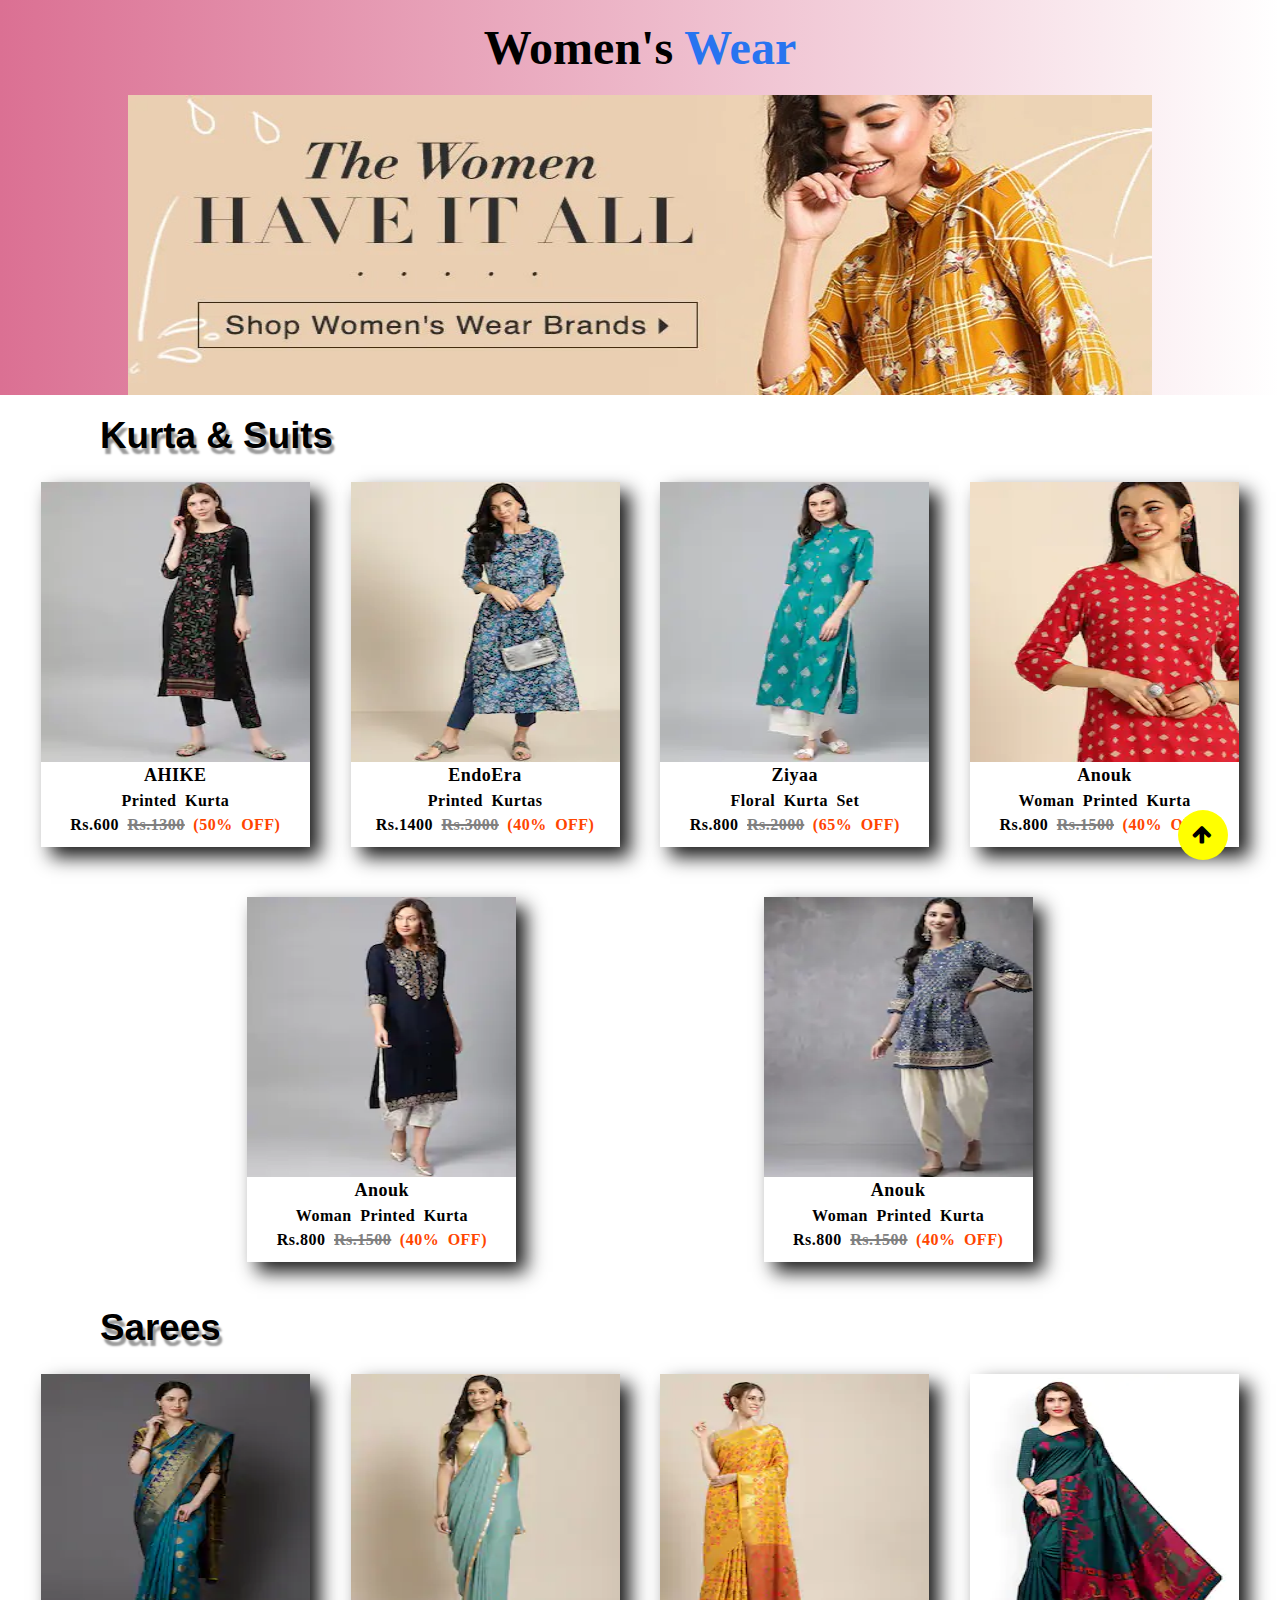
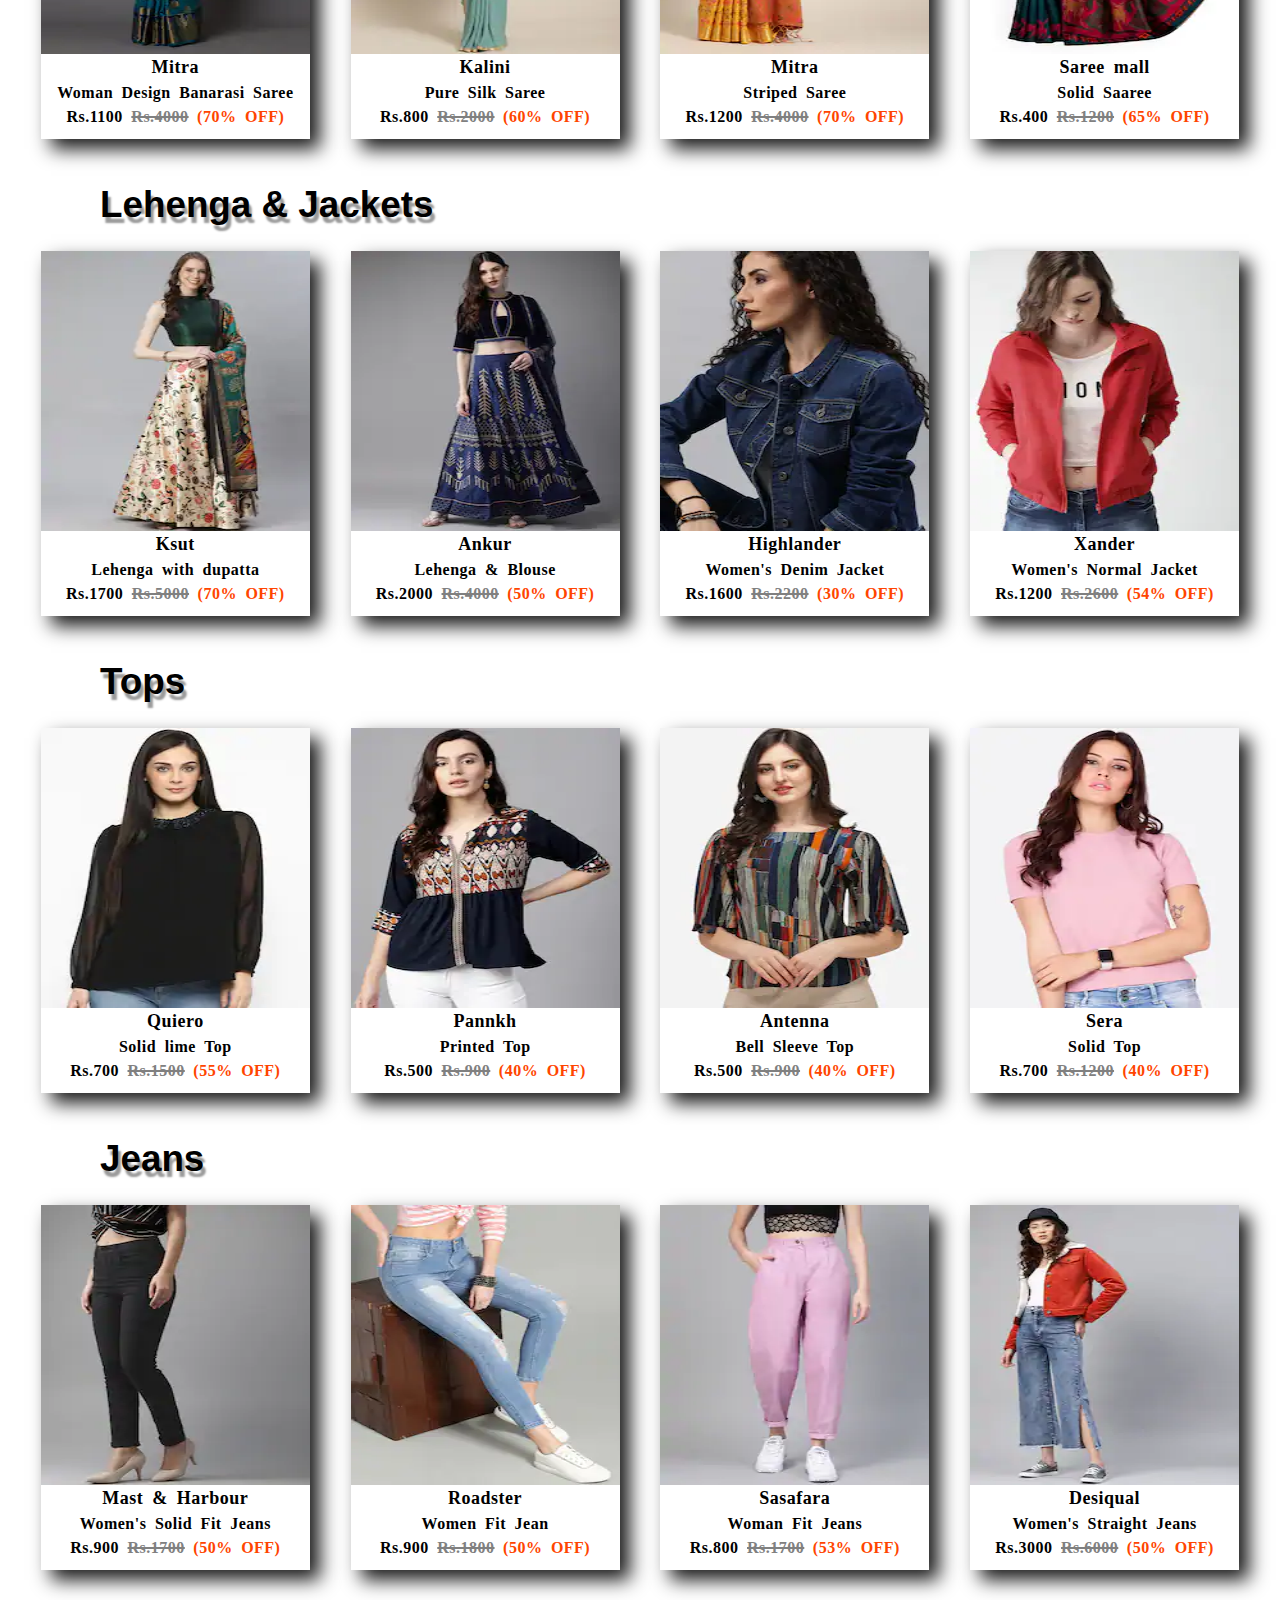
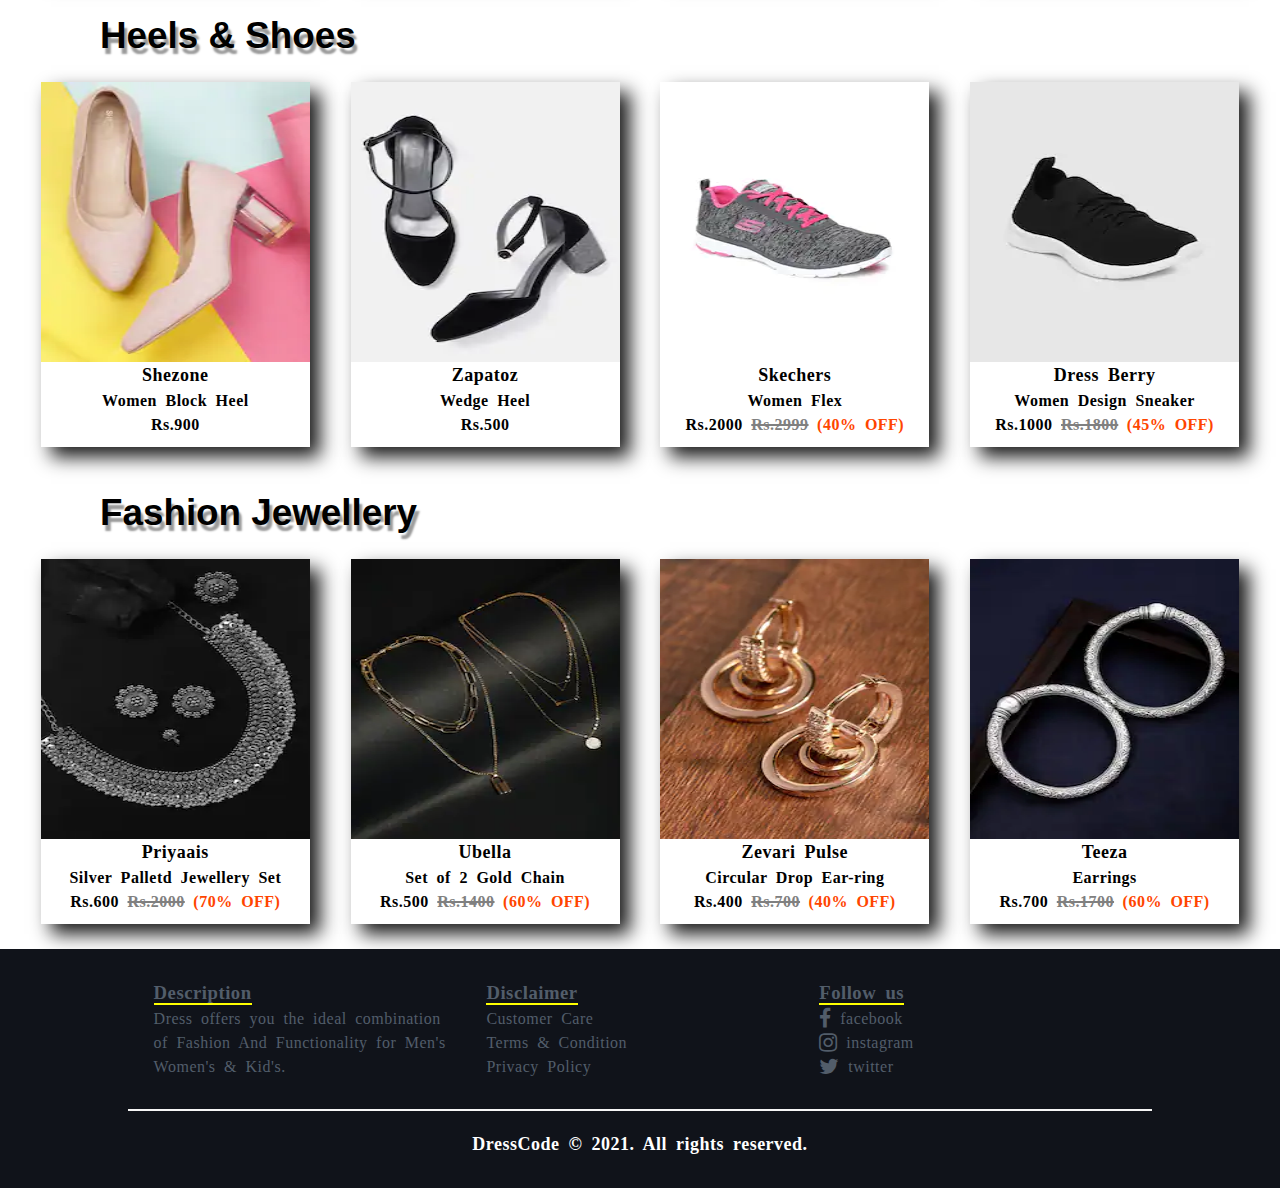
<file: products/allproducts_webpage/womans_webpage/index.html>
<!DOCTYPE html>
<html lang="en">

<head>
    <meta charset="UTF-8">
    <meta http-equiv="X-UA-Compatible" content="IE=edge">
    <meta name="viewport" content="width=device-width, initial-scale=1.0">
    <title>Document</title>
    <link rel="stylesheet" href="https://cdnjs.cloudflare.com/ajax/libs/font-awesome/4.7.0/css/font-awesome.min.css">
    <style>
        html {
            scroll-behavior: smooth;
        }

        * {
            margin: 0;
            padding: 0;
            box-sizing: border-box;

        }

        header h1 {
            background-image: linear-gradient(to left,rgba(255,0,0,0), palevioletred);
            font-size: 3rem;
            padding: 20px 0 20px 0;
            text-align: center;
            font-weight: bolder;
            font-family: cursive;
            
        }

        .section1 {
            /* background-color: pink; */
            background-image: linear-gradient(to left,rgba(255,0,0,0), palevioletred);

        }

        section .photo-landscape {
            width: 80%;
            margin: 0 auto 0 auto;
        }

        /* .temp{
            background-color: hotpink;
        } */
        section div {
            display: flex;
            flex-wrap: wrap;
            justify-content: space-evenly;
        }

        section div figure {
            /* border: 2px solid black; */
            width: 21%;
            display: flex;
            flex-wrap: wrap;
            flex-direction: column;
            margin: 25px 0 25px 0;
            box-shadow: 10px 10px 18px rgba(0, 0, 0, .9);
            cursor: pointer;
        }

        section div figure figcaption {
            /* background-color: blueviolet; */
            padding: 0 0 10px 0;
            font-weight: bold;
            text-align: center;
            line-height: 1.5;
            word-spacing: .25em;
            letter-spacing: .5px;
        }

        section h1 {
            font-size: 2.3rem;
            font-weight: bolder;
            margin-left: 100px;
            padding: 20px 0 0 0;
            font-family: Verdana, Geneva, Tahoma, sans-serif;
            text-shadow: 3px 6px 2px rgba(0,0,0,.4);
        }

        .foot0 {
            width: 80%;
            margin: 0 auto 0 auto;
            /* background: gray; */
        }

        .foot1 {
            /* background: green; */
            display: flex;
            flex-wrap: wrap;
            justify-content: space-evenly;
            padding: 30px 0 30px 0;
        }

        .footInfo {
            width: 30%;
        }

        .footInfo a {
            text-decoration: none;
            color: #525d6a;
        }

        .footInfo a:hover {
            color: white;
            text-decoration: 1px solid whitesmoke underline;
        }

        .footInfo h3 span {
            border-bottom: 2px solid yellow;
        }

        .foot2 {
            text-align: center;
            font-size: large;
            font-weight: bolder;
            padding: 20px 0 30px 0;
        }

        footer {
            background: #10131a;
            color: #525d6a;
            font-size: medium;
            line-height: 1.5;
            word-spacing: .25em;
            letter-spacing: .5px;
            position: relative;
        }

        .scrollup {
            width: 50px;
            height: 50px;
            background-color: yellow;
            font-weight: bolder;
            color: black;
            display: flex;
            align-items: center;
            justify-content: center;
            border-radius: 50%;
            position: fixed;
            left: 92%;
            top: 90%;
        }

        #price {
            color: gray;
            text-decoration: 2px solid gray line-through;
        }

        #offer {
            color: orangered;
            font-weight: bolder;
        }

        #brand-name {
            font-weight: bold;
            font-size: large;
        }
    </style>
</head>

<body id="body">
    <header>
        <h1> Women's <span style="color: #2874f0;">Wear</span></h1>
    </header>
    <section class="section1">
        <div class="photo-landscape">
            <img src="womenphoto.jpeg" alt="error.... in loading photo" width="100%" height="300">
        </div>
    </section>
    <section>
        <h1>Kurta & Suits</h1>
        <div>
            <figure>
                <img src="photo1.webp" alt="Error...loading image" width="100%" height="280">
                <figcaption>
                    <span id="brand-name">AHIKE </span><br>Printed Kurta <br>Rs.600 <span id="price">
                        Rs.1300</span> <span id="offer">(50% OFF)</span>
                </figcaption>
            </figure>
            <figure>
                <img src="photo2.webp" alt="Error...loading image" width="100%" height="280">
                <figcaption><span id="brand-name">EndoEra</span><br>Printed Kurtas <br>Rs.1400 <span
                        id="price">Rs.3000</span> <span id="offer">(40% OFF)</span>
                </figcaption>
            </figure>
            <figure>
                <img src="photo3.webp" alt="Error...loading image" width="100%" height="280">
                <figcaption><span id="brand-name">Ziyaa</span><br>Floral Kurta Set <br>Rs.800 <span
                        id="price">Rs.2000</span> <span id="offer">(65% OFF)</span></figcaption>
            </figure>
            <figure>
                <img src="photo4.webp" alt="Error...loading image" width="100%" height="280">
                <figcaption><span id="brand-name">Anouk</span><br> Woman Printed Kurta <br>Rs.800 <span
                        id="price">Rs.1500</span> <span id="offer">(40% OFF)</span></figcaption>
            </figure>
            <figure>
                <img src="photo5.webp" alt="Error...loading image" width="100%" height="280">
                <figcaption><span id="brand-name">Anouk</span><br> Woman Printed Kurta <br>Rs.800 <span
                        id="price">Rs.1500</span> <span id="offer">(40% OFF)</span></figcaption>
            </figure>
            <figure>
                <img src="photo6.webp" alt="Error...loading image" width="100%" height="280">
                <figcaption><span id="brand-name">Anouk</span><br> Woman Printed Kurta <br>Rs.800 <span
                        id="price">Rs.1500</span> <span id="offer">(40% OFF)</span></figcaption>
            </figure>
        </div>        
    </section>
    <section>
        <h1>Sarees</h1>
        <div>
            <figure>
                <img src="photo7.webp" alt="Error...loading image" width="100%" height="280">
                <figcaption><span id="brand-name">Mitra</span><br>Woman Design Banarasi Saree <br>Rs.1100 <span
                        id="price">Rs.4000</span> <span id="offer">(70% OFF)</span></figcaption>
            </figure>
            <figure>
                <img src="photo8.webp" alt="Error...loading image" width="100%" height="280">
                <figcaption><span id="brand-name">Kalini</span><br>Pure Silk Saree <br>Rs.800 <span
                        id="price">Rs.2000</span> <span id="offer">(60% OFF)</span></figcaption>
            </figure>
            <figure>
                <img src="photo9.webp" alt="Error...loading image" width="100%" height="280">
                <figcaption><span id="brand-name">Mitra</span><br>Striped Saree <br>Rs.1200 <span
                        id="price">Rs.4000</span> <span id="offer">(70% OFF)</span></figcaption>
            </figure>
            <figure>
                <img src="photo10.webp" alt="Error...loading image" width="100%" height="280">
                <figcaption><span id="brand-name">Saree mall</span><br>Solid Saaree <br>Rs.400 <span
                        id="price">Rs.1200</span> <span id="offer">(65% OFF)</span></figcaption>
            </figure>
        </div>
    </section>
    <section>
        <h1>Lehenga & Jackets</h1>
        <div>
            <figure>
                <img src="photo11.webp" alt="Error...loading image" width="100%" height="280">
                <figcaption><span id="brand-name">Ksut</span><br>Lehenga with dupatta <br>Rs.1700 <span
                        id="price">Rs.5000</span> <span id="offer">(70% OFF)</span></figcaption>
            </figure>
            <figure>
                <img src="photo12.webp" alt="Error...loading image" width="100%" height="280">
                <figcaption><span id="brand-name">Ankur</span><br>Lehenga & Blouse <br>Rs.2000 <span
                        id="price">Rs.4000</span> <span id="offer">(50% OFF)</span></figcaption>
            </figure>
            <figure>
                <img src="photo13.webp" alt="Error...loading image" width="100%" height="280">
                <figcaption><span id="brand-name">Highlander</span><br>Women's Denim Jacket <br>Rs.1600 <span
                        id="price">Rs.2200</span> <span id="offer">(30% OFF)</span></figcaption>
            </figure>
            <figure>
                <img src="photo14.webp" alt="Error...loading image" width="100%" height="280">
                <figcaption><span id="brand-name">Xander</span><br>Women's Normal Jacket <br>Rs.1200 <span
                        id="price">Rs.2600</span> <span id="offer">(54% OFF)</span></figcaption>
            </figure>
        </div>
    </section>
    <section>
        <h1>Tops</h1>
        <div>
            <figure>
                <img src="photo15.webp" alt="Error...loading image" width="100%" height="280">
                <figcaption><span id="brand-name">Quiero</span><br>Solid lime Top <br>Rs.700 <span
                        id="price">Rs.1500</span> <span id="offer">(55% OFF)</span></figcaption>
            </figure>
            <figure>
                <img src="photo16.webp" alt="Error...loading image" width="100%" height="280">
                <figcaption><span id="brand-name">Pannkh</span><br>Printed Top <br>Rs.500 <span
                        id="price">Rs.900</span> <span id="offer">(40% OFF)</span></figcaption>
            </figure>
            <figure>
                <img src="photo17.webp" alt="Error...loading image" width="100%" height="280">
                <figcaption><span id="brand-name">Antenna</span><br>Bell Sleeve Top <br>Rs.500 <span
                        id="price">Rs.900</span> <span id="offer">(40% OFF)</span></figcaption>
            </figure>
            <figure>
                <img src="photo18.webp" alt="Error...loading image" width="100%" height="280">
                <figcaption><span id="brand-name">Sera</span><br>Solid Top <br>Rs.700 <span
                        id="price">Rs.1200</span> <span id="offer">(40% OFF)</span></figcaption>
            </figure>
        </div>
    </section>
    <section>
        <h1>Jeans</h1>
        <div>
            <figure>
                <img src="photo19.webp" alt="Error...loading image" width="100%" height="280">
                <figcaption><span id="brand-name">Mast & Harbour</span><br>Women's Solid Fit Jeans <br>Rs.900 <span
                        id="price">Rs.1700</span> <span id="offer">(50% OFF)</span></figcaption>
            </figure>
            <figure>
                <img src="photo20.webp" alt="Error...loading image" width="100%" height="280">
                <figcaption><span id="brand-name">Roadster</span><br>Women Fit Jean <br>Rs.900 <span
                        id="price">Rs.1800</span> <span id="offer">(50% OFF)</span></figcaption>
            </figure>
            <figure>
                <img src="photo21.webp" alt="Error...loading image" width="100%" height="280">
                <figcaption><span id="brand-name">Sasafara</span><br>Woman Fit Jeans <br>Rs.800 <span
                        id="price">Rs.1700</span> <span id="offer">(53% OFF)</span></figcaption>
            </figure>
            <figure>
                <img src="photo22.webp" alt="Error...loading image" width="100%" height="280">
                <figcaption><span id="brand-name">Desiqual</span><br>Women's Straight Jeans <br>Rs.3000 <span
                        id="price">Rs.6000</span> <span id="offer">(50% OFF)</span></figcaption>
            </figure>
        </div>
    </section>
    <section>
        <h1>Heels & Shoes</h1>
        <div>
            <figure>
                <img src="photo23.webp" alt="Error...loading image" width="100%" height="280">
                <figcaption><span id="brand-name">Shezone</span><br>Women Block Heel <br>Rs.900 </figcaption>
            </figure>
            <figure>
                <img src="photo24.webp" alt="Error...loading image" width="100%" height="280">
                <figcaption><span id="brand-name">Zapatoz</span><br>Wedge Heel <br>Rs.500</figcaption>
            </figure>
            <figure>
                <img src="photo25.webp" alt="Error...loading image" width="100%" height="280">
                <figcaption><span id="brand-name">Skechers</span><br>Women Flex <br>Rs.2000 <span
                        id="price">Rs.2999</span> <span id="offer">(40% OFF)</span></figcaption>
            </figure>
            <figure>
                <img src="photo26.webp" alt="Error...loading image" width="100%" height="280">
                <figcaption><span id="brand-name">Dress Berry</span><br>Women Design Sneaker <br>Rs.1000 <span
                        id="price">Rs.1800</span> <span id="offer">(45% OFF)</span></figcaption>
            </figure>
        </div>
    </section>
    <section>
        <h1>Fashion Jewellery</h1>
        <div>
            <figure>
                <img src="photo27.webp" alt="Error...loading image" width="100%" height="280">
                <figcaption><span id="brand-name">Priyaais</span><br>Silver Palletd Jewellery Set <br>Rs.600 <span
                        id="price">Rs.2000</span> <span id="offer">(70% OFF)</span></figcaption>
            </figure>
            <figure>
                <img src="photo28.webp" alt="Error...loading image" width="100%" height="280">
                <figcaption><span id="brand-name">Ubella</span><br>Set of 2 Gold Chain <br>Rs.500 <span
                        id="price">Rs.1400</span> <span id="offer">(60% OFF)</span></figcaption>
            </figure>
            <figure>
                <img src="photo29.webp" alt="Error...loading image" width="100%" height="280">
                <figcaption><span id="brand-name">Zevari Pulse</span><br>Circular Drop Ear-ring <br>Rs.400 <span
                        id="price">Rs.700</span> <span id="offer">(40% OFF)</span></figcaption>
            </figure>
            <figure>
                <img src="photo30.webp" alt="Error...loading image" width="100%" height="280">
                <figcaption><span id="brand-name">Teeza</span><br>Earrings <br>Rs.700 <span
                        id="price">Rs.1700</span> <span id="offer">(60% OFF)</span></figcaption>
            </figure>
        </div>
    </section>
    <footer>
        <div class="foot0">
            <div class="foot1">
                <div class="footInfo">
                    <h3><span>Description</span></h3>
                    Dress offers you the ideal combination of Fashion And Functionality for Men's Women's & Kid's.
                    
                </div>
                <div class="footInfo">
                    <h3><span>Disclaimer</span></h3>
                    Customer Care <br> Terms & Condition <br> Privacy Policy
                    
                </div>
                <div class="footInfo">
                    <h3><span>Follow us</span></h3>
                    <p><a href="https://www.facebook.com" target="_blank"><i class="fa fa-facebook fa-lg"></i>
                            facebook</a></p>
                    <p><a href="https://www.instagram.com" target="_blank"><i class="fa fa-instagram fa-lg"></i>
                            instagram</a></p>
                    <p><a href="https://www.twitter.com" target="_blank"><i class="fa fa-twitter fa-lg"></i> twitter</a>
                    </p>
                </div>
            </div>
            <hr size="2" color="whitesmoke">
            <div class="foot2">
                <p style="color: white;">DressCode &copy 2021. All rights reserved.</p>
            </div>
        </div>
        <a href="#body">
            <div class="scrollup"><i class="fa fa-arrow-up fa-lg"></i></div>
        </a>
    </footer>

</body>

</html>
</file>
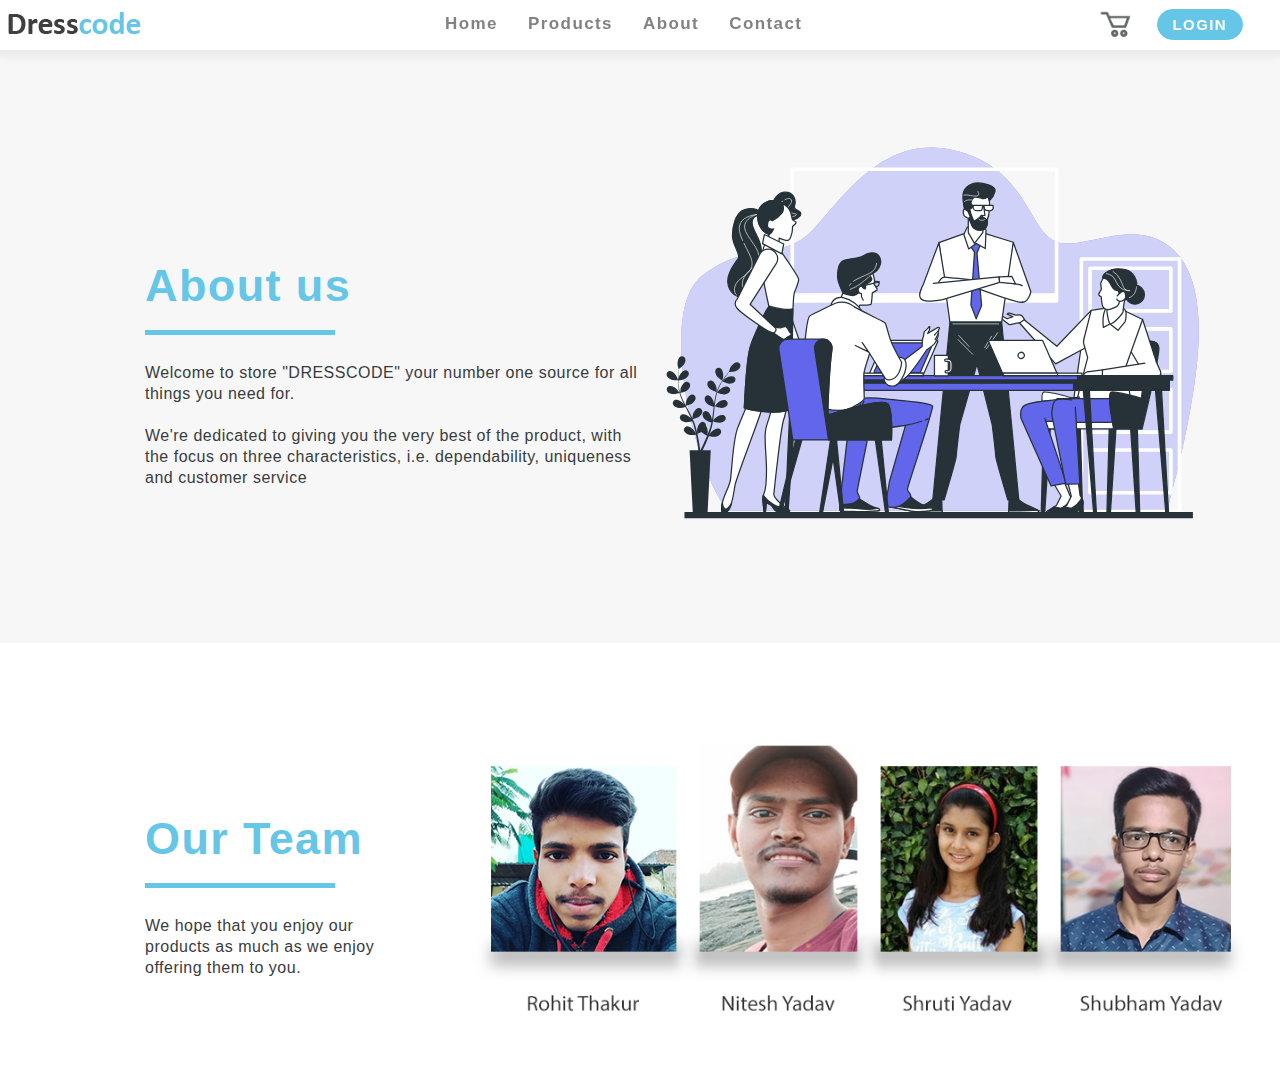
<file: about.html>
<!DOCTYPE html>
<html>
<head>
  <meta charset="utf-8">
    <meta http-equiv="x-ua-compatible" content="ie=edge">
    <meta name="description" content="">
    <meta name="viewport" content="width=device-width, initial-scale=1, shrink-to-fit=no">

  <title>DressCode</title>

  <link rel="stylesheet" href="style.css">

  <style>
    *, *:before, *:after {
  box-sizing: border-box;
  -webkit-font-smoothing: antialiased;
  -moz-osx-font-smoothing: grayscale;
}

body {
  background-color: #f7f7f7;
  font-size: 12px;
}

body, button, input {
  font-family: 'Montserrat', sans-serif;
  font-weight: 700;
  letter-spacing: 1.4px;
}

.about{
  margin-top: 90px;
}

.abt{
  margin-top: 90px;
}

.abt2::after, .abt2::after {
    content: "";
    width: 190px;
    display: block;
    position: absolute;
    border-bottom: 5px solid #66c6e8;
    padding-top: .4em;
}

.about .row {
  display: flex;
}

.about .column{
  flex: 50%;}


.about2 .row{
  display: flex;
}

.about2 .column{
  flex: 50%;
}

  </style>




</head>
<body>

  <div class="nav">

        <div class="logo">
            <img src="images/logo01.png">
            <div style="float: right; padding: 9px; padding-right: 37px;">
              <a class="main-btn" href="login.html">Login</a>
            </div>
            <div style="float: right;padding-top: 7px; padding-right: 15px;">
              <img style="height: 35px;cursor: pointer;" src="images/cart01.png">
            </div>
        </div>

        <div class="navbar">

            <a href="index.html">Home</a>
            <a href="products/allproducts_webpage/index.html">Products</a>
            <a href="about.html">About</a>
            <a href="contact.html">Contact</a>
              
            <!--<button style="float: right;">Sign in</button> -->      
        </div>               
    </div>


  <div class="about">
    <div class="row">
      <div style="padding-top: 170px;padding-left: 145px;" class="column">
        <h1 style="color: #66c6e8" class="abt2">About us</h1>
        <p style="padding-top: 50px;font-family: sans-serif;letter-spacing: 0.5px;color: #393c3e">Welcome to store "DRESSCODE" your number one source for all things you need for.<br>  <br> 
        We're dedicated to giving you the very best of the product, with the focus on three characteristics, i.e. dependability, uniqueness and customer service</p>
      </div>
      <div style="padding-left:18px;" class="column">
        <img style="height: 500px;" src="images/abt.svg">
      </div>
    </div>
  </div>



  <div style="background-color: white; margin-top: 50px; padding-bottom: 50px;" class="about2">
    <div class="row">
      <div style="padding-top: 170px;padding-left: 145px;" class="column">
        <h1 style="color: #66c6e8" class="abt2">Our Team</h1>
        <p style="padding-top: 50px;font-family: sans-serif;letter-spacing: 0.5px;color: #393c3e">We hope that you enjoy our products as much as we enjoy offering them to you.</p>
      </div>
      <div style="padding-left:18px;padding-top: 75px;" class="column">
        <img style="height: 321px;" src="images/banner.jpg">
      </div>
    </div>
  </div>



    
    

  

</body>
</html>
</file>
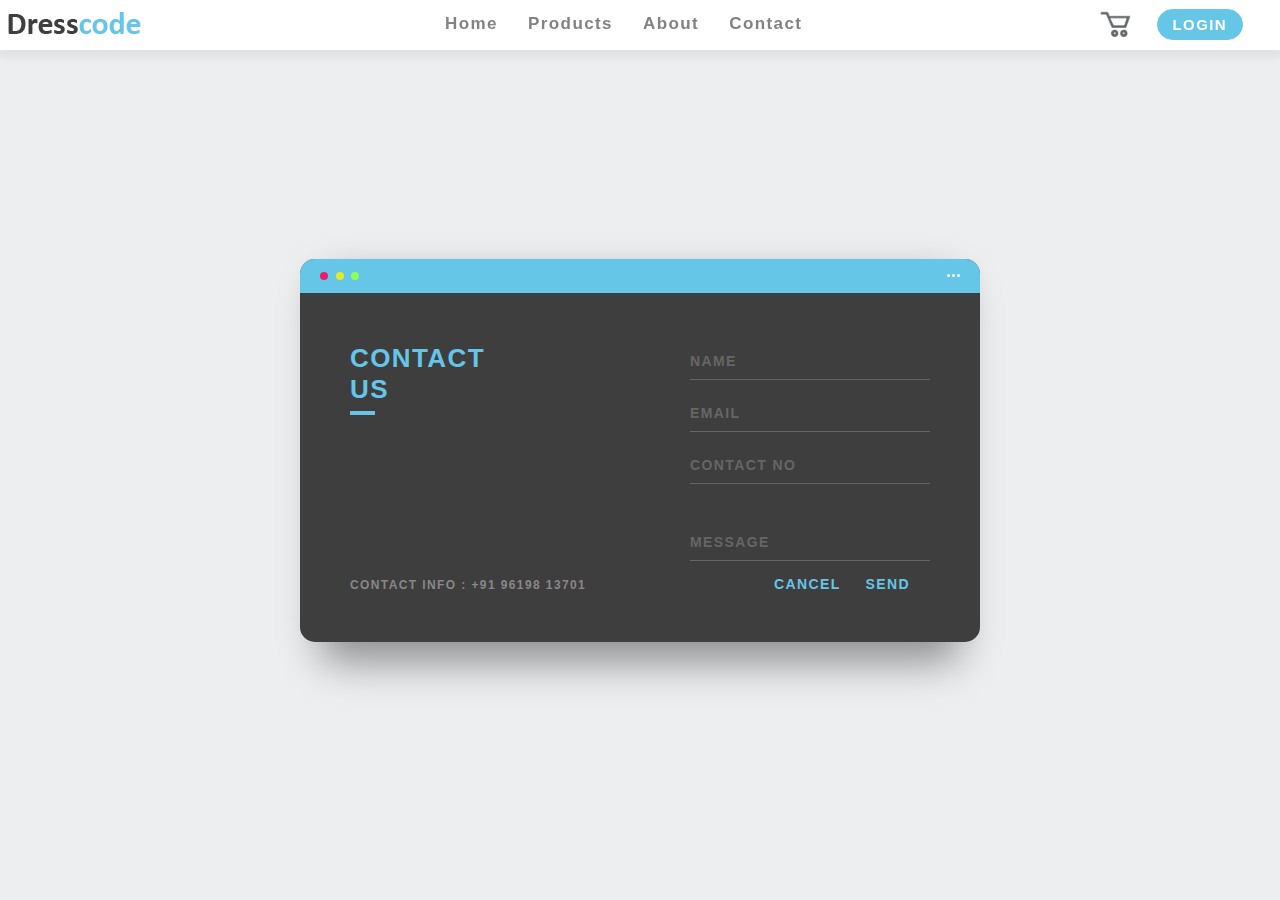
<file: contact.html>
<!DOCTYPE html>
<html>
<head>
  <meta charset="utf-8">
    <meta http-equiv="x-ua-compatible" content="ie=edge">
    <meta name="description" content="">
    <meta name="viewport" content="width=device-width, initial-scale=1, shrink-to-fit=no">

  <title>DressCode</title>

  <link rel="stylesheet" href="style.css">
  
  <style>
    *, *:before, *:after {
  box-sizing: border-box;
  -webkit-font-smoothing: antialiased;
  -moz-osx-font-smoothing: grayscale;
}

body {
  background-color: #eceeef;
  font-size: 12px;
}

body, button, input {
  font-family: 'Montserrat', sans-serif;
  font-weight: 700;
  letter-spacing: 1.4px;
}

.background {
  display: flex;
  min-height: 100vh;
}

.container {
  flex: 0 1 700px;
  margin: auto;
  padding: 10px;
}

.screen {
  position: relative;
  background: #3e3e3e;
  border-radius: 15px;
}

.screen:after {
  content: '';
  display: block;
  position: absolute;
  top: 0;
  left: 20px;
  right: 20px;
  bottom: 0;
  border-radius: 15px;
  box-shadow: 0 20px 40px rgba(0, 0, 0, .4);
  z-index: -1;
}

.screen-header {
  display: flex;
  align-items: center;
  padding: 10px 20px;
  background: #65c6e8;
  border-top-left-radius: 15px;
  border-top-right-radius: 15px;
}

.screen-header-left {
  margin-right: auto;
}

.screen-header-button {
  display: inline-block;
  width: 8px;
  height: 8px;
  margin-right: 3px;
  border-radius: 8px;
  background: white;
}

.screen-header-button.close {
  background: #ed1c6f;
}

.screen-header-button.maximize {
  background: #e8e925;
}

.screen-header-button.minimize {
  background: #90ff5d;
}

.screen-header-right {
  display: flex;
}

.screen-header-ellipsis {
  width: 3px;
  height: 3px;
  margin-left: 2px;
  border-radius: 8px;
  background: #fff;
}

.screen-body {
  display: flex;
}

.screen-body-item {
  flex: 1;
  padding: 50px;
}

.screen-body-item.left {
  display: flex;
  flex-direction: column;
}

.app-title {
  display: flex;
  flex-direction: column;
  position: relative;
  color: #65c6e8;
  font-size: 26px;
}

.app-title:after {
  content: '';
  display: block;
  position: absolute;
  left: 0;
  bottom: -10px;
  width: 25px;
  height: 4px;
  background: #65c6e8;
}

.app-contact {
  margin-top: auto;
  font-size: 12px;
  color: #888;
}

.app-form-group {
  margin-bottom: 15px;
}

.app-form-group.message {
  margin-top: 40px;
}

.app-form-group.buttons {
  margin-bottom: 0;
  text-align: right;
}

.app-form-control {
  width: 100%;
  padding: 10px 0;
  background: none;
  border: none;
  border-bottom: 1px solid #666;
  color: #ddd;
  font-size: 14px;
  text-transform: uppercase;
  outline: none;
  transition: border-color .2s;
}

.app-form-control::placeholder {
  color: #666;
}

.app-form-control:focus {
  border-bottom-color: #ddd;
}

.app-form-button {
  background: none;
  border: none;
  color: #65c6e8;
  font-size: 14px;
  cursor: pointer;
  outline: none;
  margin-right: 20px;
}

.app-form-button:hover {
  color: #b8ecff;
}

.credits {
  display: flex;
  justify-content: center;
  align-items: center;
  margin-top: 20px;
  color: #ffa4bd;
  font-family: 'Roboto Condensed', sans-serif;
  font-size: 16px;
  font-weight: normal;
}

.credits-link {
  display: flex;
  align-items: center;
  color: #fff;
  font-weight: bold;
  text-decoration: none;
}

.dribbble {
  width: 20px;
  height: 20px;
  margin: 0 5px;
}

@media screen and (max-width: 520px) {
  .screen-body {
    flex-direction: column;
  }

  .screen-body-item.left {
    margin-bottom: 30px;
  }

  .app-title {
    flex-direction: row;
  }

  .app-title span {
    margin-right: 12px;
  }

  .app-title:after {
    display: none;
  }
}

@media screen and (max-width: 600px) {
  .screen-body {
    padding: 40px;
  }

  .screen-body-item {
    padding: 0;
  }
}

  </style>

</head>
<body>

  <div class="nav">

        <div class="logo">
            <img src="images/logo01.png">
            <div style="float: right; padding: 9px; padding-right: 37px;">
              <a class="main-btn" href="login.html">Login</a>
            </div>
            <div style="float: right;padding-top: 7px; padding-right: 15px;">
              <img style="height: 35px;cursor: pointer;" src="images/cart01.png">
            </div>
        </div>

        <div class="navbar">

            <a href="index.html">Home</a>
            <a href="products/allproducts_webpage/index.html">Products</a>
            <a href="about.html">About</a>
            <a href="contact.html">Contact</a>
              
            <!--<button style="float: right;">Sign in</button> -->      
        </div>               
    </div>




    <div class="background">
  <div class="container">
    <div class="screen">
      <div class="screen-header">
        <div class="screen-header-left">
          <div class="screen-header-button close"></div>
          <div class="screen-header-button maximize"></div>
          <div class="screen-header-button minimize"></div>
        </div>
        <div class="screen-header-right">
          <div class="screen-header-ellipsis"></div>
          <div class="screen-header-ellipsis"></div>
          <div class="screen-header-ellipsis"></div>
        </div>
      </div>
      <div class="screen-body">
        <div class="screen-body-item left">
          <div class="app-title">
            <span>CONTACT</span>
            <span>US</span>
          </div>
          <div class="app-contact">CONTACT INFO : +91 96198 13701  </div>
        </div>
        <div class="screen-body-item">
          <div class="app-form">
            <div class="app-form-group">
              <input class="app-form-control" placeholder="NAME" value="">
            </div>
            <div class="app-form-group">
              <input class="app-form-control" placeholder="EMAIL">
            </div>
            <div class="app-form-group">
              <input class="app-form-control" placeholder="CONTACT NO">
            </div>
            <div class="app-form-group message">
              <input class="app-form-control" placeholder="MESSAGE">
            </div>
            <div class="app-form-group buttons">
              <button class="app-form-button">CANCEL</button>
              <!--<button type="alert" class="app-form-button">SEND</button>-->
              <input class="app-form-button" type="button" onclick="alert('Message Sent sucsessfully')" name="" value="SEND">
            </div>
          </div>
        </div>
      </div>
    </div>
    
  </div>
</div>

</body>
</html>
</file>
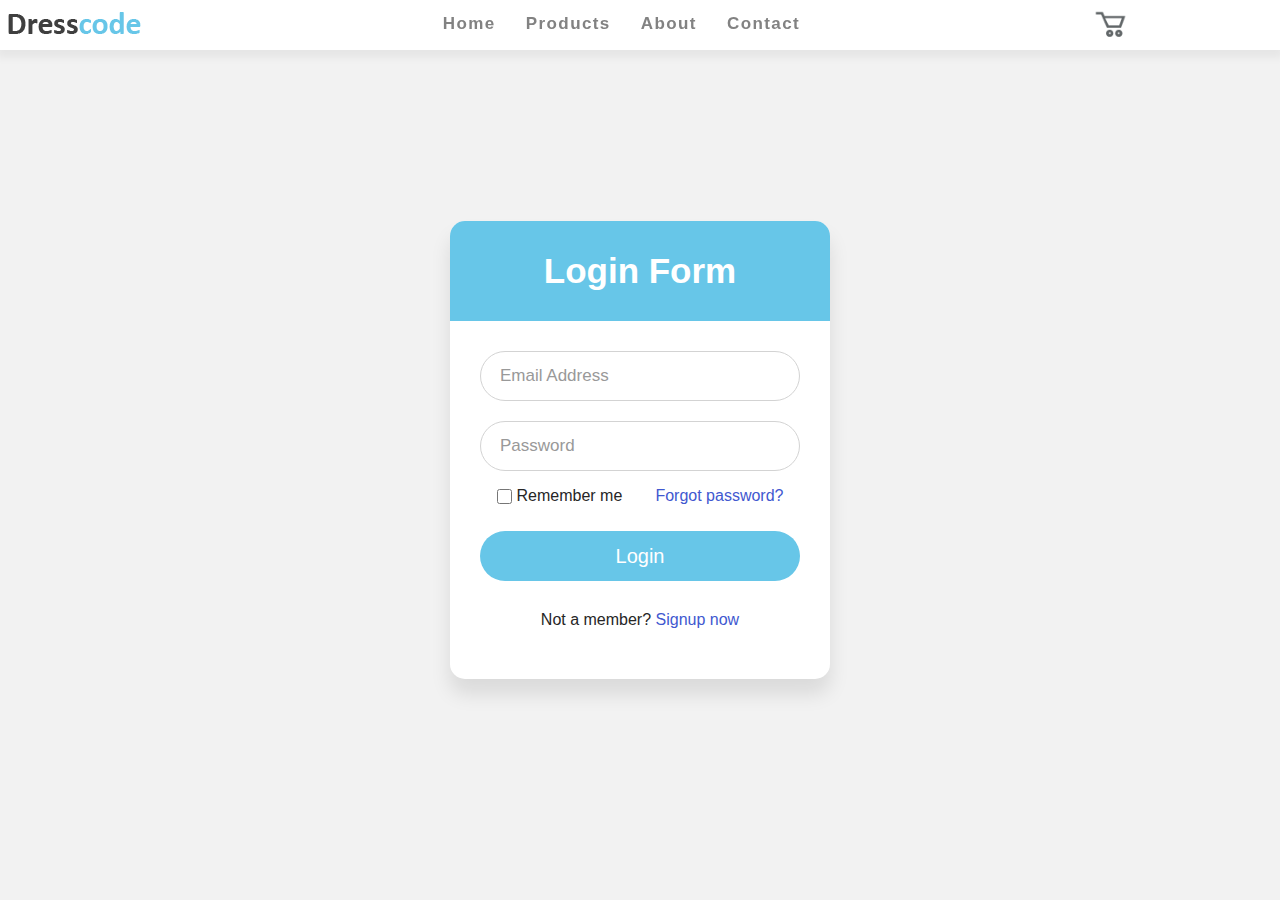
<file: login.html>
<!DOCTYPE html>
<html>
<head>
   <title></title>
   <style>
      
*{
  margin: 0;
  padding: 0;
  box-sizing: border-box;
  font-family: 'Poppins', sans-serif;
  -webkit-font-smoothing: antialiased;
  -moz-osx-font-smoothing: grayscale;
}
html,body{
  display: grid;
  height: 100%;
  width: 100%;
  place-items: center;
  background: #f2f2f2;
  /* background: linear-gradient(-135deg, #c850c0, #4158d0); */
}



.nav {
   /*border-bottom: 2px solid #ffa37a;*/
   overflow: hidden;
   position: fixed;
   top: 0;
   width: 100%;
   background: white;
  box-shadow: 0px 5px 8px 3px rgba(0, 0, 0, 0.05);
  font-family: 'Montserrat', sans-serif;
  font-weight: 700;
  letter-spacing: 1.4px;
}

.nav .logo img {
   float: left;
}

.nav .navbar {  
   text-align: center;  
   padding: 14px 16px; 
   font-size: 17px;
   /*float: right;*/
   float: center;

}

.nav .navbar a {
   color: #828282;
   text-decoration: none;
   padding: 12px;
   padding-bottom: 18px;
}

.nav .navbar a:hover {
   background: #66c6e8;
   color: white;
}

.nav .logo .main-btn {
   text-decoration: none;
    color: white;
    background: #66c6e8;
    text-align: center;
    white-space: narr;
    white-space: nowrap;
    vertical-align: middle;
    border: 1px solid #66c6e8;
    padding: 6px;
    /* padding-top: 3px; */
    font-size: 15px;
    border-radius: 50px;
    cursor: pointer;
    text-transform: uppercase;
    padding-left: 15px;
    padding-right: 15px;
    float: right;
}

.nav .logo .main-btn:hover {
   color: #66c6e8;
    background:white;
}



::selection{
  background: #4158d0;
  color: #fff;
}
.wrapper{
  width: 380px;
  background: #fff;
  border-radius: 15px;
  box-shadow: 0px 15px 20px rgba(0,0,0,0.1);
}
.wrapper .title{
  font-size: 35px;
  font-weight: 600;
  text-align: center;
  line-height: 100px;
  color: #fff;
  user-select: none;
  border-radius: 15px 15px 0 0;
  background: #67c6e8;
}
.wrapper form{
  padding: 10px 30px 50px 30px;
}
.wrapper form .field{
  height: 50px;
  width: 100%;
  margin-top: 20px;
  position: relative;
}
.wrapper form .field input{
  height: 100%;
  width: 100%;
  outline: none;
  font-size: 17px;
  padding-left: 20px;
  border: 1px solid lightgrey;
  border-radius: 25px;
  transition: all 0.3s ease;
}
.wrapper form .field input:focus,
form .field input:valid{
  border-color: #4158d0;
}
.wrapper form .field label{
  position: absolute;
  top: 50%;
  left: 20px;
  color: #999999;
  font-weight: 400;
  font-size: 17px;
  pointer-events: none;
  transform: translateY(-50%);
  transition: all 0.3s ease;
}
form .field input:focus ~ label,
form .field input:valid ~ label{
  top: 0%;
  font-size: 16px;
  color: #4158d0;
  background: #fff;
  transform: translateY(-50%);
}
form .content{
  display: flex;
  width: 100%;
  height: 50px;
  font-size: 16px;
  align-items: center;
  justify-content: space-around;
}
form .content .checkbox{
  display: flex;
  align-items: center;
  justify-content: center;
}
form .content input{
  width: 15px;
  height: 15px;
  background: red;
}
form .content label{
  color: #262626;
  user-select: none;
  padding-left: 5px;
}
form .content .pass-link{
  color: "";
}
form .field input[type="submit"]{
  color: #fff;
  border: none;
  padding-left: 0;
  margin-top: -10px;
  font-size: 20px;
  font-weight: 500;
  cursor: pointer;
  background: #67c6e8;
  transition: all 0.3s ease;
}
form .field input[type="submit"]:active{
  transform: scale(0.95);
}
form .signup-link{
  color: #262626;
  margin-top: 20px;
  text-align: center;
}
form .pass-link a,
form .signup-link a{
  color: #4158d0;
  text-decoration: none;
}
form .pass-link a:hover,
form .signup-link a:hover{
  text-decoration: underline;
}
   </style>
</head>
<body>



   <div class="nav">

        <div class="logo">
            <img src="images/logo01.png">
            <div style="float: right; padding: 9px; padding-right: 128px;">
               
            </div>
            <div style="float: right;padding-top: 7px; padding-right: 15px;">
               <img style="height: 35px;cursor: pointer;" src="images/cart01.png">
            </div>
        </div>

        <div class="navbar">

            <a href="index.html">Home</a>
            <a href="products.html">Products</a>
            <a href="about.html">About</a>
            <a href="contact.html">Contact</a>
              
            <!--<button style="float: right;">Sign in</button> -->      
        </div>               
    </div>




   <div class="wrapper">
         <div class="title">
            Login Form
         </div>
         <form action="#">
            <div class="field">
               <input type="text" required>
               <label>Email Address</label>
            </div>
            <div class="field">
               <input type="password" required>
               <label>Password</label>
            </div>
            <div class="content">
               <div class="checkbox">
                  <input type="checkbox" id="remember-me">
                  <label for="remember-me">Remember me</label>
               </div>
               <div class="pass-link">
                  <a href="#">Forgot password?</a>
               </div>
            </div>
            <div class="field">
               <input type="submit" value="Login">
            </div>
            <div class="signup-link">
               Not a member? <a href="#">Signup now</a>
            </div>
         </form>
      </div>
</body>
</html>
</file>
<file: style.css>
body {
  font-family: 'Montserrat', sans-serif;
  font-weight: 700;
  letter-spacing: 1.4px; }

*, *:before, *:after{
	margin: 0;
  padding: 0;
  -webkit-box-sizing: border-box;
  -moz-box-sizing: border-box;
  box-sizing: border-box;
  box-sizing: border-box;
  -webkit-font-smoothing: antialiased;
  -moz-osx-font-smoothing: grayscale;
}

h1,
h2,
h3,
h4,
h5,
h6 {
  font-family: 'Montserrat', sans-serif;
  font-weight: 700;
  color: #32333c;
  margin: 0px; }

h1 {
  font-size: 45px; }

h2 {
  font-size: 36px; }

h3 {
  font-size: 28px; }

h4 {
  font-size: 22px; }

h5 {
  font-size: 16px; }

h6 {
  font-size: 16px; }

ul, ol {
  margin: 0px;
  padding: 0px;
  list-style-type: none; }

p {
  font-size: 16px;
  font-weight: 400;
  line-height: 21px;
  color: #64686b;
  margin: 0px; }
  @media (max-width: 767px) {
    p {
      font-size: 15px; } }


.nav {
	/*border-bottom: 2px solid #ffa37a;*/
	overflow: hidden;
	position: fixed;
	top: 0;
	width: 100%;
	background: white;
  box-shadow: 0px 5px 8px 3px rgba(0, 0, 0, 0.05);
}

.nav .logo img {
	float: left;
}

.nav .navbar {  
	text-align: center;  
	padding: 14px 16px; 
	font-size: 17px;
	/*float: right;*/
	float: center;

}

.nav .navbar a {
	color: #828282;
	text-decoration: none;
	padding: 12px;
	padding-bottom: 18px;
}

.nav .navbar a:hover {
	background: #66c6e8;
	color: white;
}

.nav .logo .main-btn {
	text-decoration: none;
    color: white;
    background: #66c6e8;
    text-align: center;
    white-space: narr;
    white-space: nowrap;
    vertical-align: middle;
    border: 1px solid #66c6e8;
    padding: 6px;
    /* padding-top: 3px; */
    font-size: 15px;
    border-radius: 50px;
    cursor: pointer;
    text-transform: uppercase;
    padding-left: 15px;
    padding-right: 15px;
    float: right;
}

.nav .logo .main-btn:hover {
	color: #66c6e8;
    background:white;
}

.home{
	padding-top: 75px;
}

.header-image {
    max-width: 430px;
    margin: 0 auto;
    position: relative;
}

.container{
  margin-top: 50px;
  margin-bottom: 50px;
}


.container .home{
  background-image: url("images/bg03.jpg");
  width: 100%;
  height: 515px;
}

.container .home .row{
  float: right;
  padding-right: 180px;
  padding-top: 70px;
}

.exp{
  text-decoration: none;
  display: inline-block;
    font-weight: 500;
    text-align: center;
    white-space: nowrap;
    vertical-align: middle;
    -webkit-user-select: none;
    -moz-user-select: none;
    -ms-user-select: none;
    user-select: none;
    border: 1px solid #66c6e8;
    padding: 0 35px;
    font-size: 17px;
    line-height: 48px;
    border-radius: 50px;
    color: #fff;
    cursor: pointer;
    z-index: 5;
    -webkit-transition: all 0.3s ease-out 0s;
    -moz-transition: all 0.3s ease-out 0s;
    -ms-transition: all 0.3s ease-out 0s;
    -o-transition: all 0.3s ease-out 0s;
    transition: all 0.3s ease-out 0s;
    -webkit-box-shadow: 0px 5px 8px 0px rgba(118, 78, 249, 0.55);
    -moz-box-shadow: 0px 5px 8px 0px rgba(118, 78, 249, 0.55);
    box-shadow: 0px 5px 8px 0px rgba(136, 224, 255, 0.9);
    background-color: #66c6e8;
    text-transform: uppercase;
    
}

.exp:hover {
  color: #66c6e8;
  background:#f7fcff;
  border: 1px solid #66c6e8;
  box-shadow: 0px 5px 8px 0px rgba(136, 224, 255, 0.9);
}

.container2{
  margin-top: 20px;
  text-align: center;
}

.container2 .row{
  display: flex;
}

.container2 .column img {
  height: 300px;
}

.container2 .column .buy{
  text-decoration: none;
  display: inline-block;
    font-weight: 500;
    text-align: center;
    white-space: nowrap;
    vertical-align: middle;
    -webkit-user-select: none;
    -moz-user-select: none;
    -ms-user-select: none;
    user-select: none;
    border: 1px solid #e56d51;
    padding: 0 35px;
    font-size: 17px;
    line-height: 48px;
    border-radius: 50px;
    color: #fff;
    cursor: pointer;
    z-index: 5;
    -webkit-transition: all 0.3s ease-out 0s;
    -moz-transition: all 0.3s ease-out 0s;
    -ms-transition: all 0.3s ease-out 0s;
    -o-transition: all 0.3s ease-out 0s;
    transition: all 0.3s ease-out 0s;
    -webkit-box-shadow: 0px 5px 8px 0px rgba(118, 78, 249, 0.55);
    -moz-box-shadow: 0px 5px 8px 0px rgba(118, 78, 249, 0.55);
    box-shadow: 0px 5px 8px 0px rgba(299, 109, 81, 0.55);
    background-color: #e56d51;
    text-transform: uppercase;
}





* {box-sizing:border-box}

/* Slideshow container */
.slideshow-container {
  max-width: 1000px;
  margin: auto;
}

/* Hide the images by default */
.mySlides {
  display: none;
}

/* Next & previous buttons */
.prev, .next {
  cursor: pointer;
  top: 50%;
  width: auto;
  margin-top: -22px;
  padding: 16px;
  color: white;
  font-weight: bold;
  font-size: 18px;
  transition: 0.6s ease;
  border-radius: 0 3px 3px 0;
  user-select: none;
}

/* Position the "next button" to the right */
.next {
  right: 0;
  border-radius: 3px 0 0 3px;
}

/* On hover, add a black background color with a little bit see-through */
.prev:hover, .next:hover {
  background-color: rgba(0,0,0,0.8);
}

/* Caption text */
.text {
  color: #f2f2f2;
  font-size: 15px;
  padding: 8px 12px;
  position: absolute;
  bottom: 8px;
  width: 100%;
  text-align: center;
}

/* Number text (1/3 etc) */
.numbertext {
  color: #f2f2f2;
  font-size: 12px;
  padding: 8px 12px;
  position: absolute;
  top: 0;
}

/* The dots/bullets/indicators */
.dot {
  cursor: pointer;
  height: 15px;
  width: 15px;
  margin: 0 2px;
  background-color: #bbb;
  border-radius: 50%;
  display: inline-block;
  transition: background-color 0.6s ease;
}

.active, .dot:hover {
  background-color: #717171;
}

/* Fading animation 
.fade {
  -webkit-animation-name: fade;
  -webkit-animation-duration: 1.5s;
  animation-name: fade;
  animation-duration: 1.5s;
}

@-webkit-keyframes fade {
  from {opacity: .4}
  to {opacity: 1}
}

@keyframes fade {
  from {opacity: .4}
  to {opacity: 1}
}*/

.footer{
  text-align: center;
    background-color: #1f4552;
    padding: 30px;
    margin-top: 20px;
}

.footer p{
  color: white;
}
</file>
